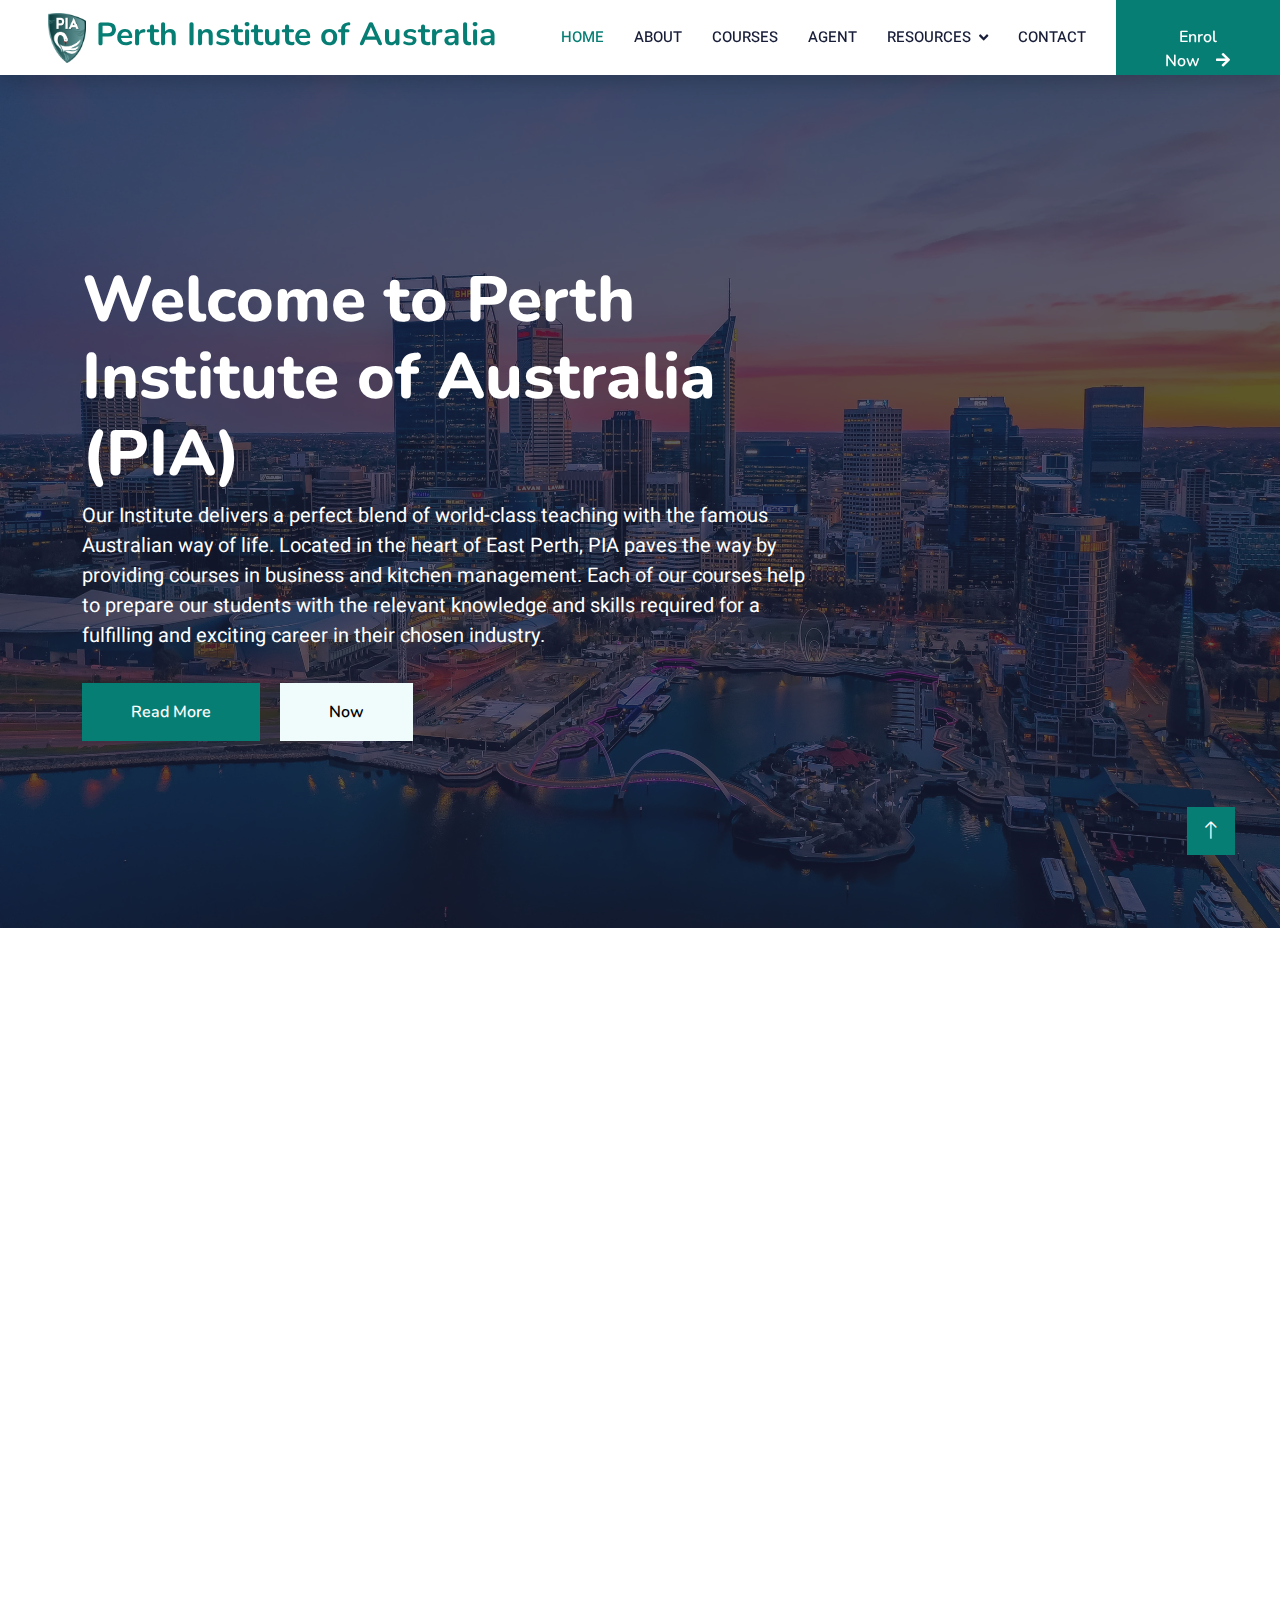
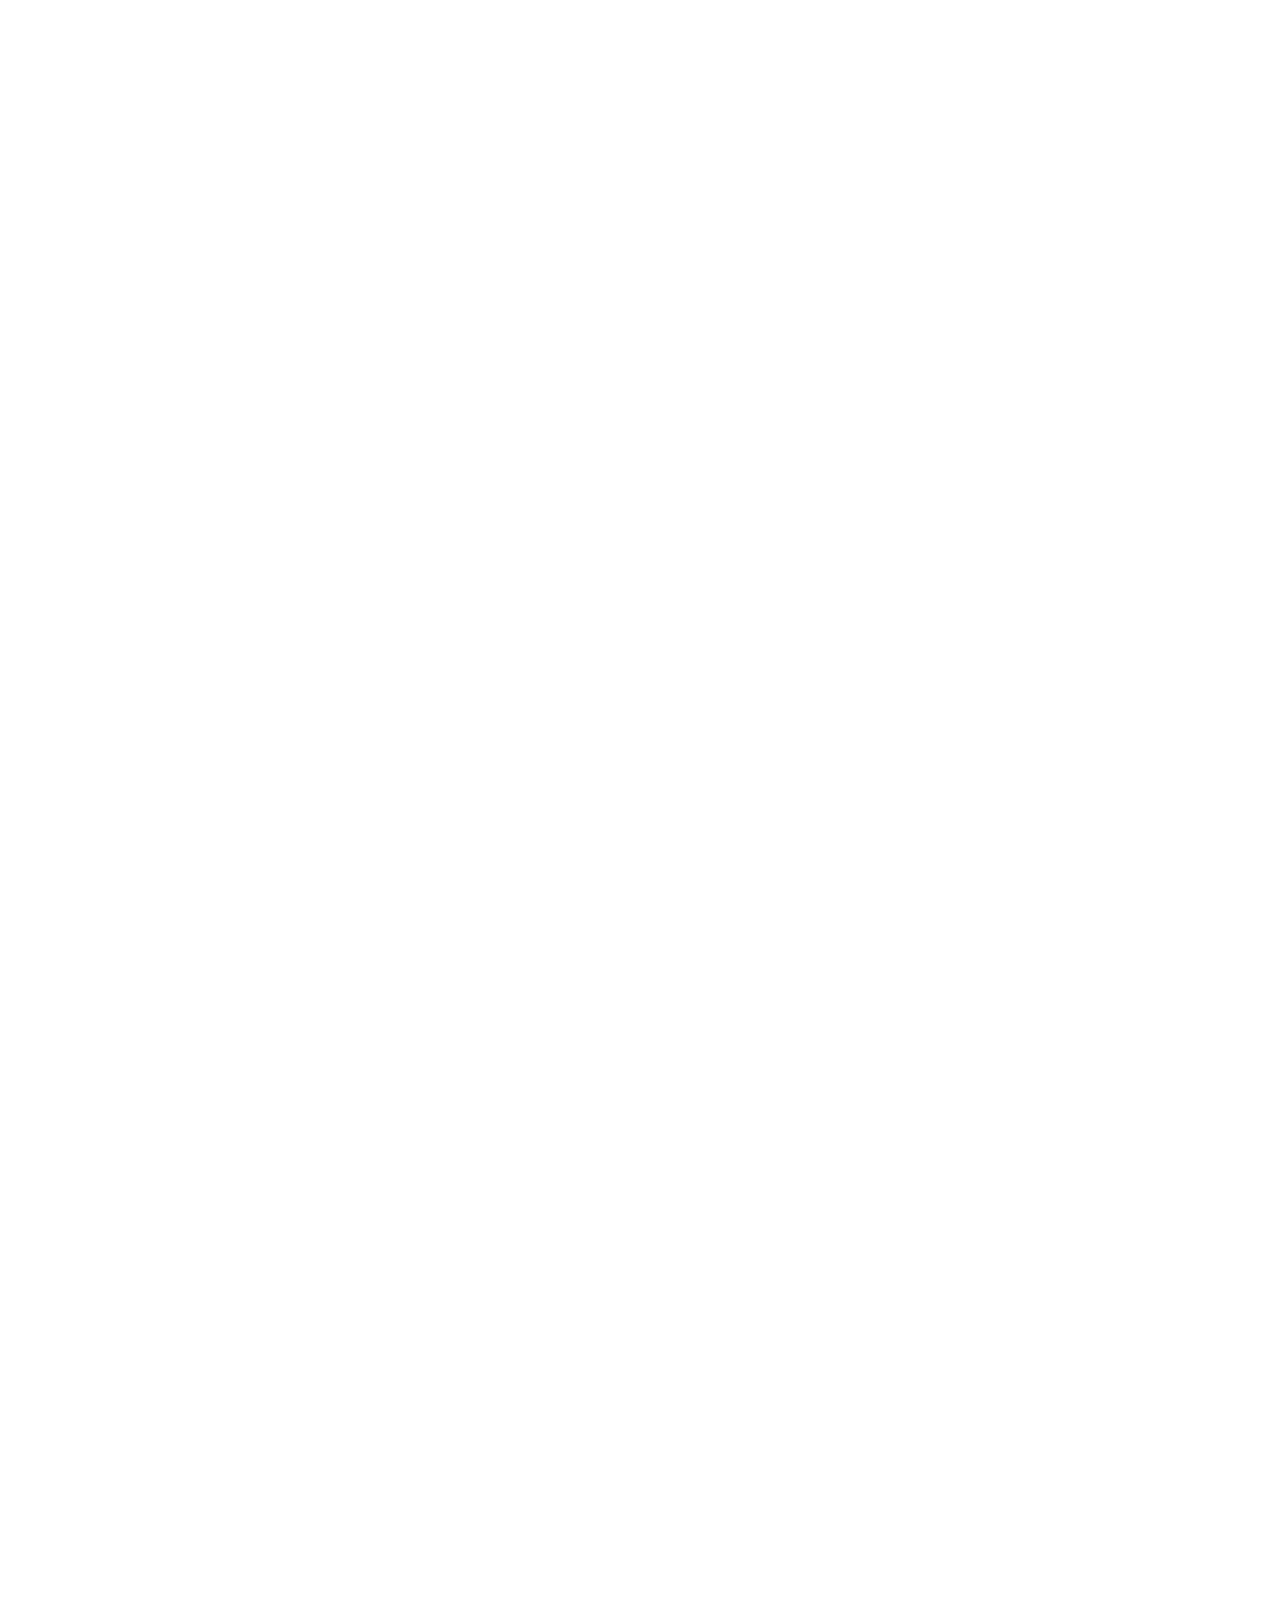
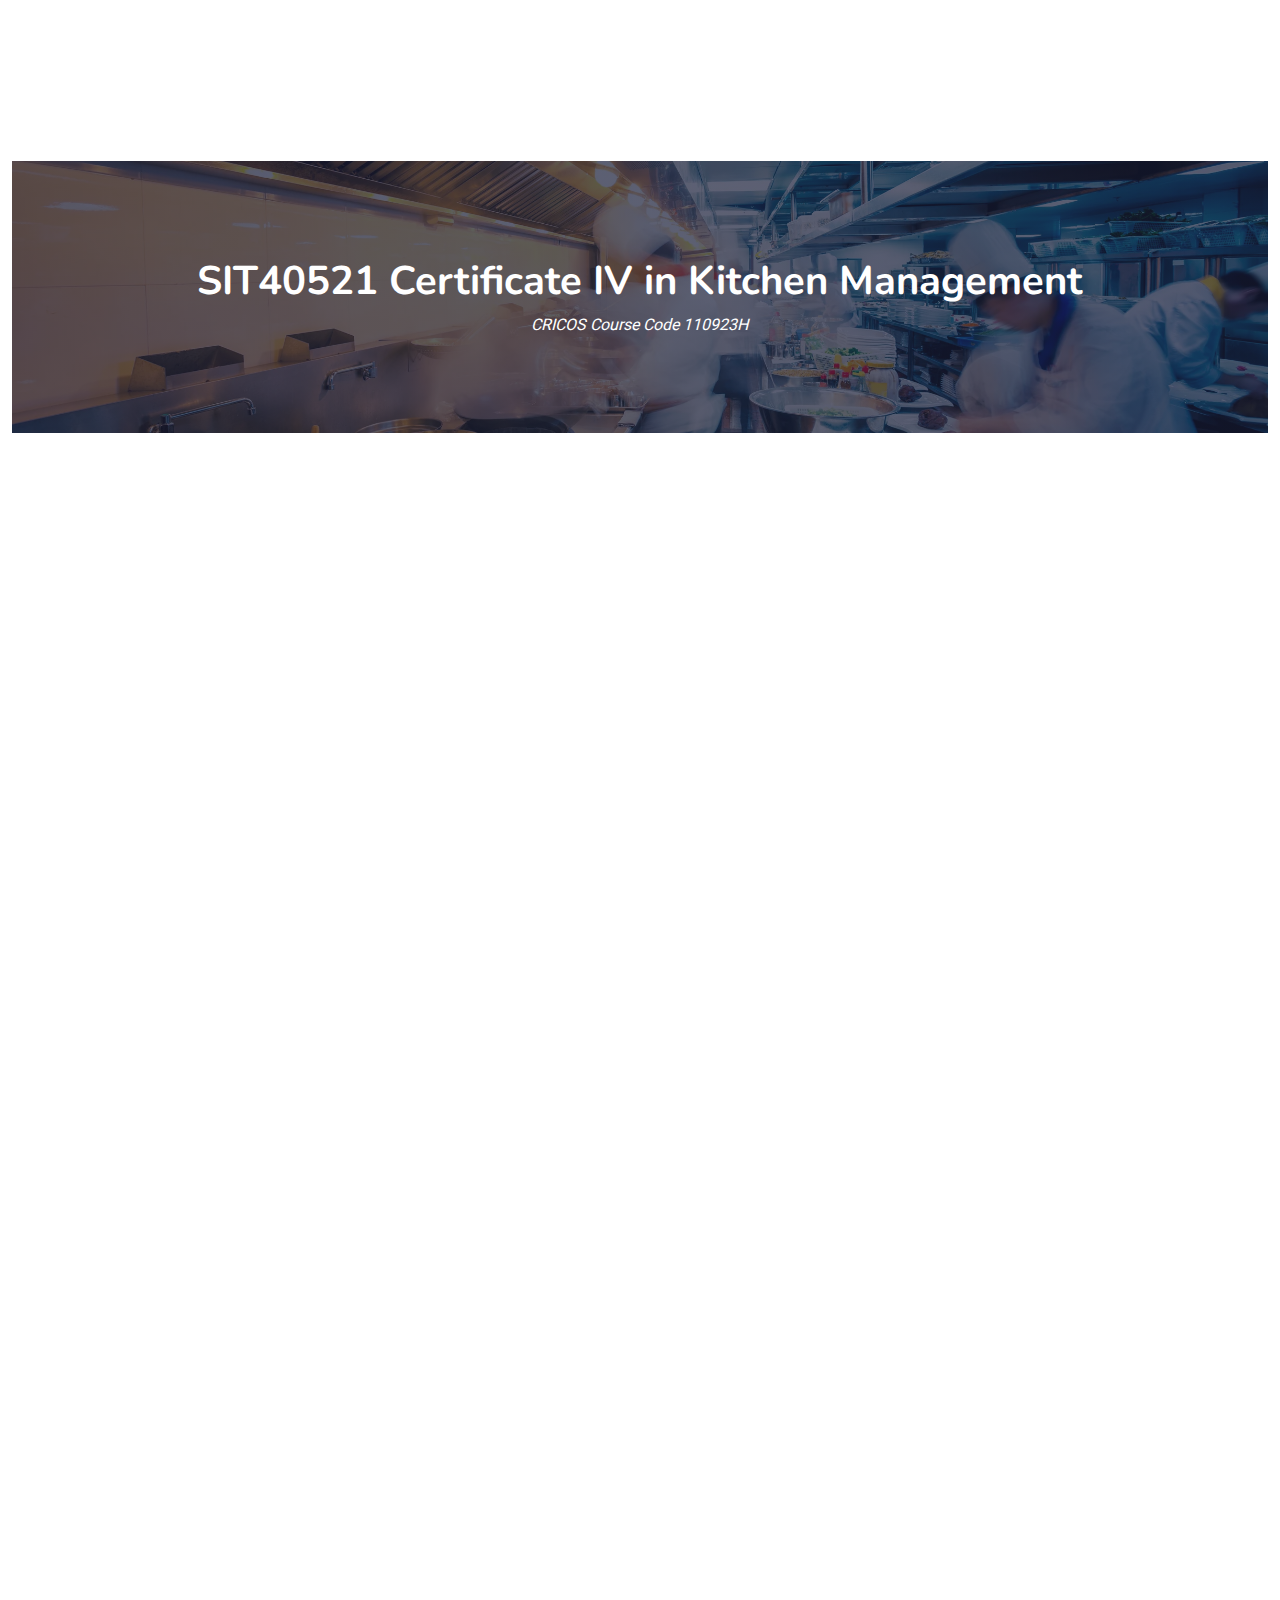
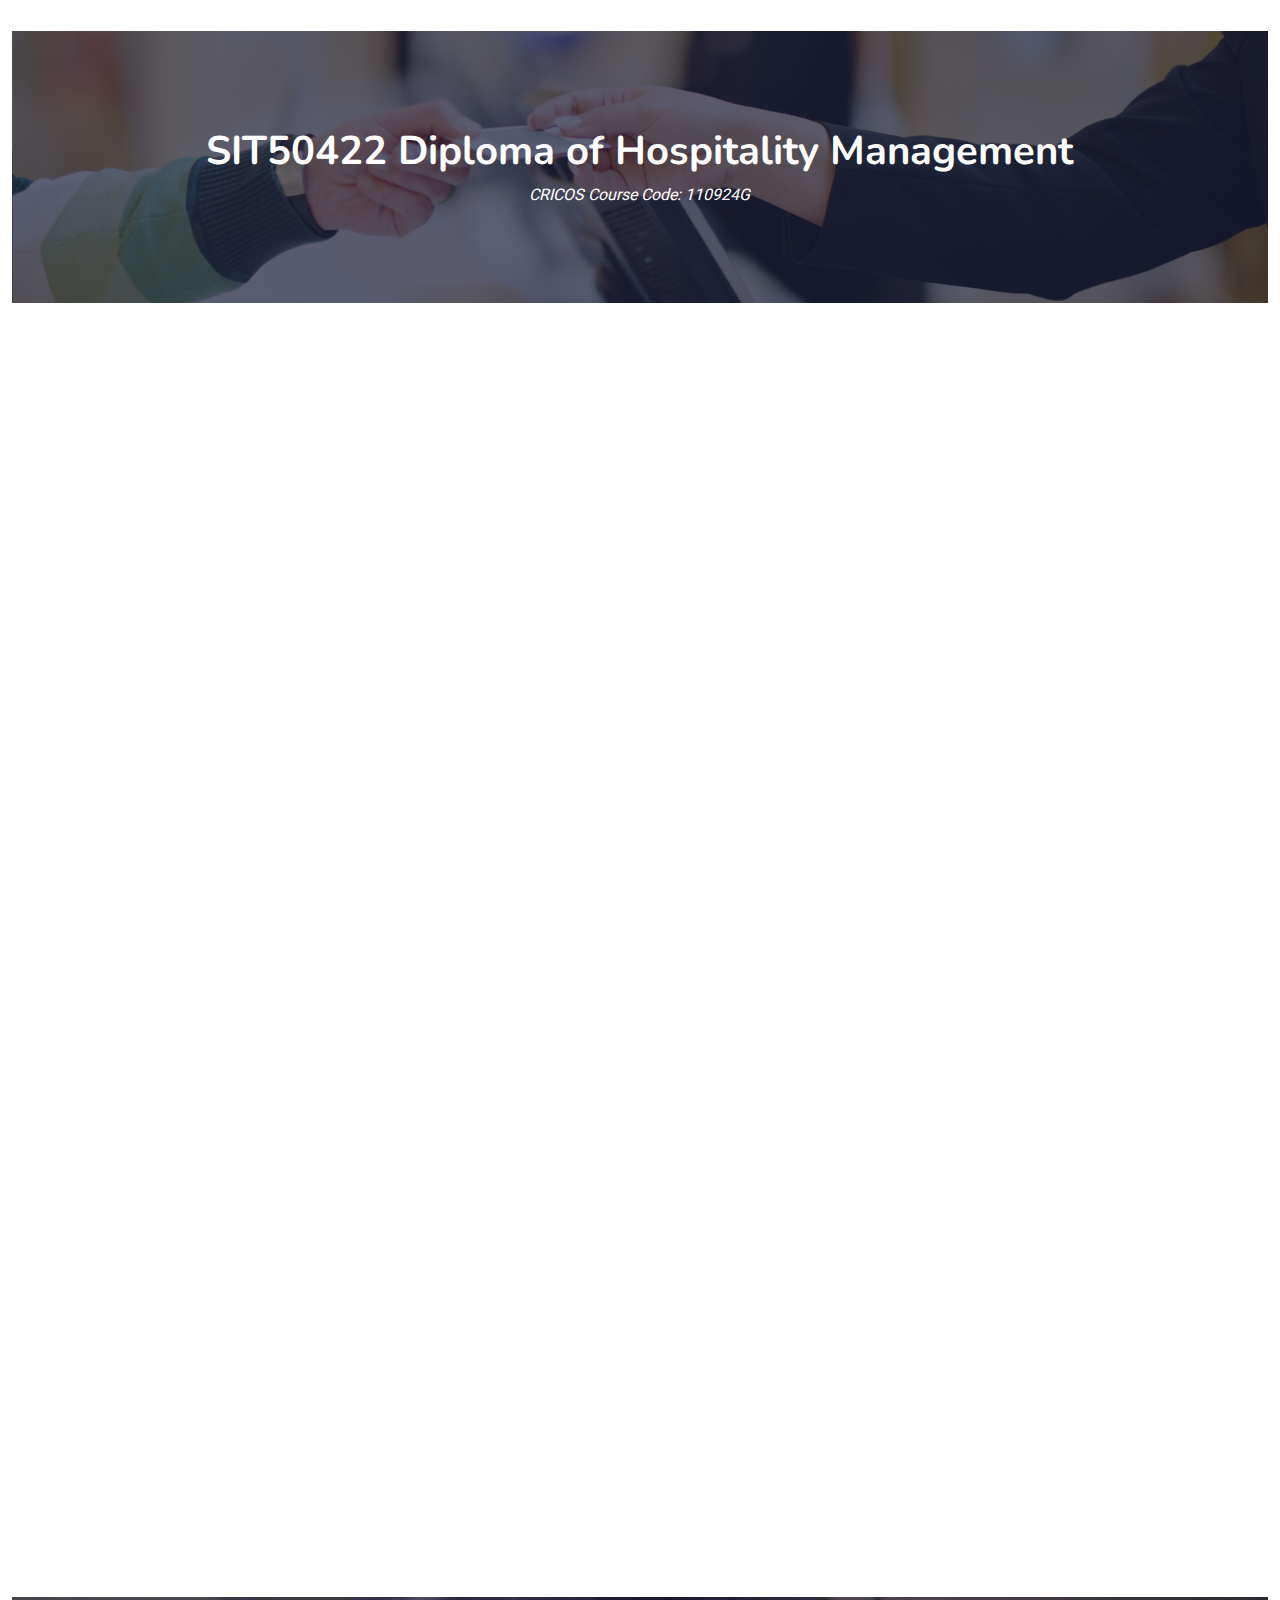
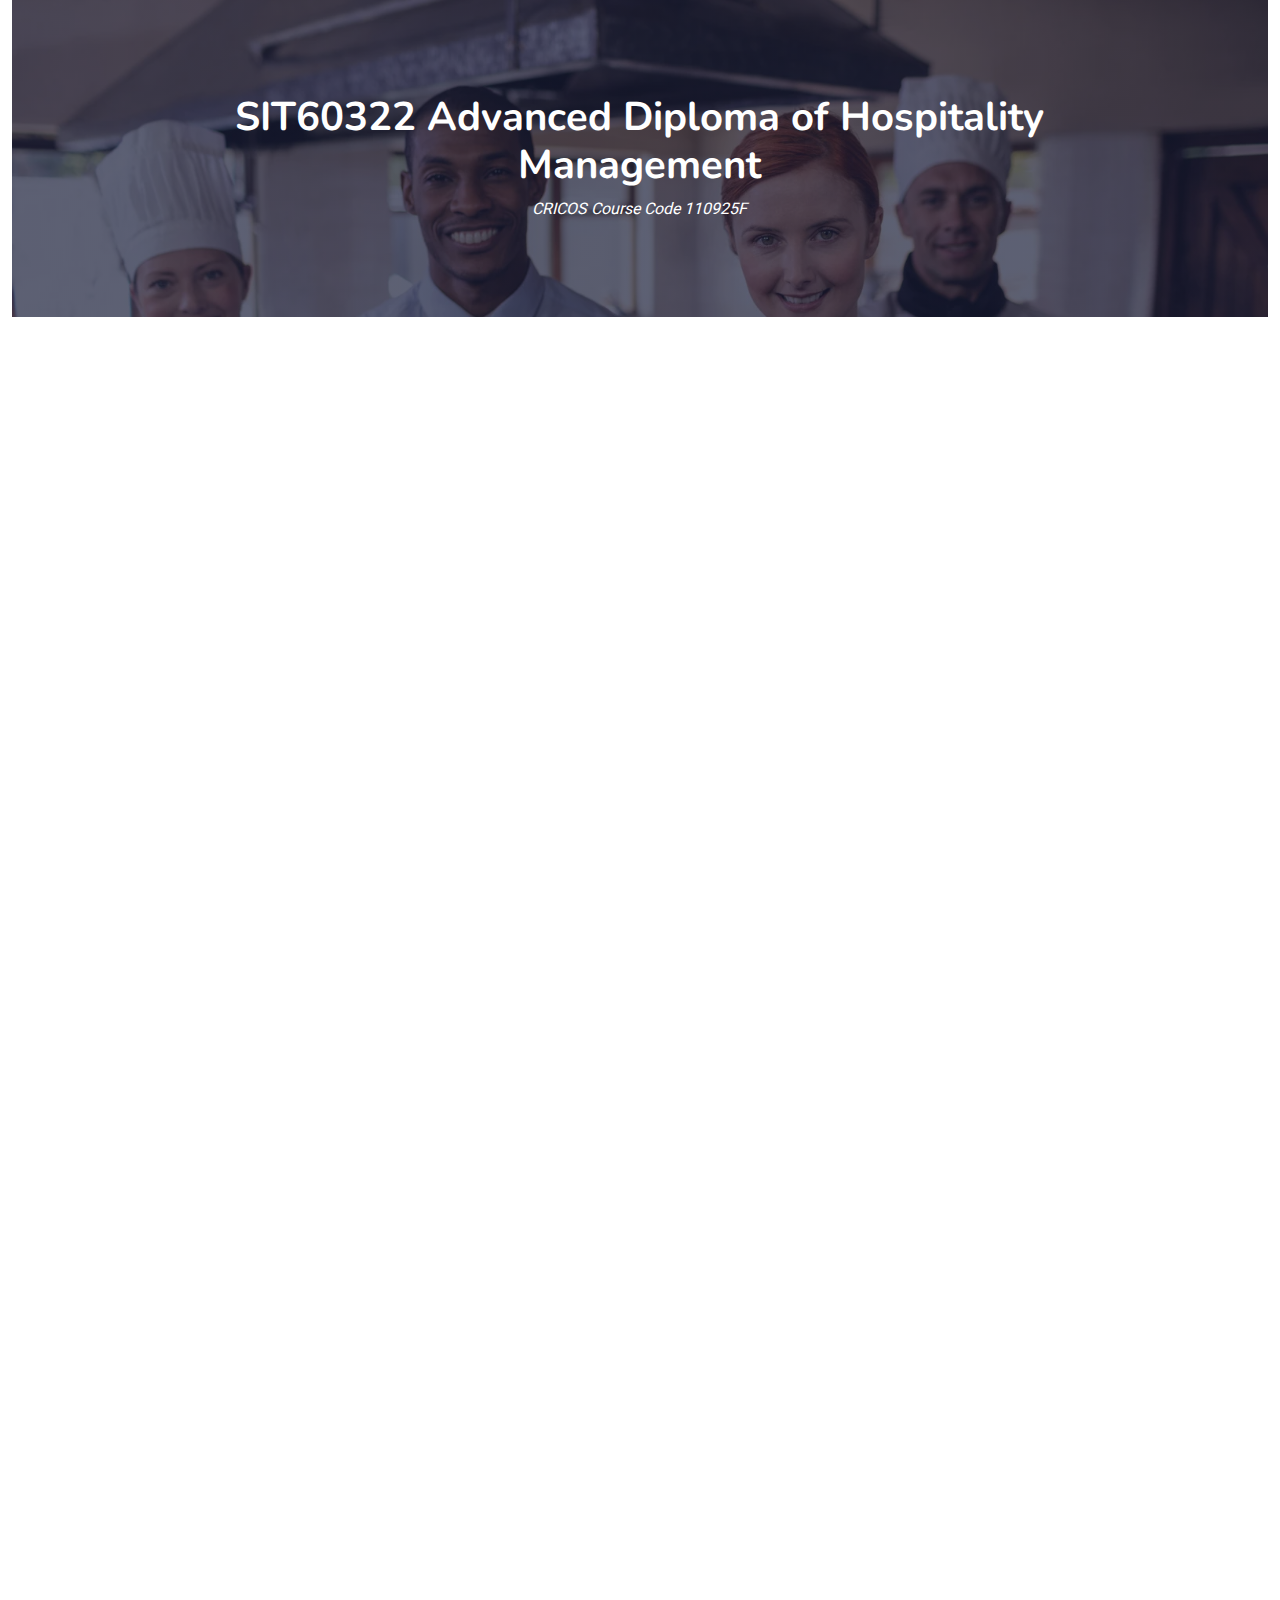
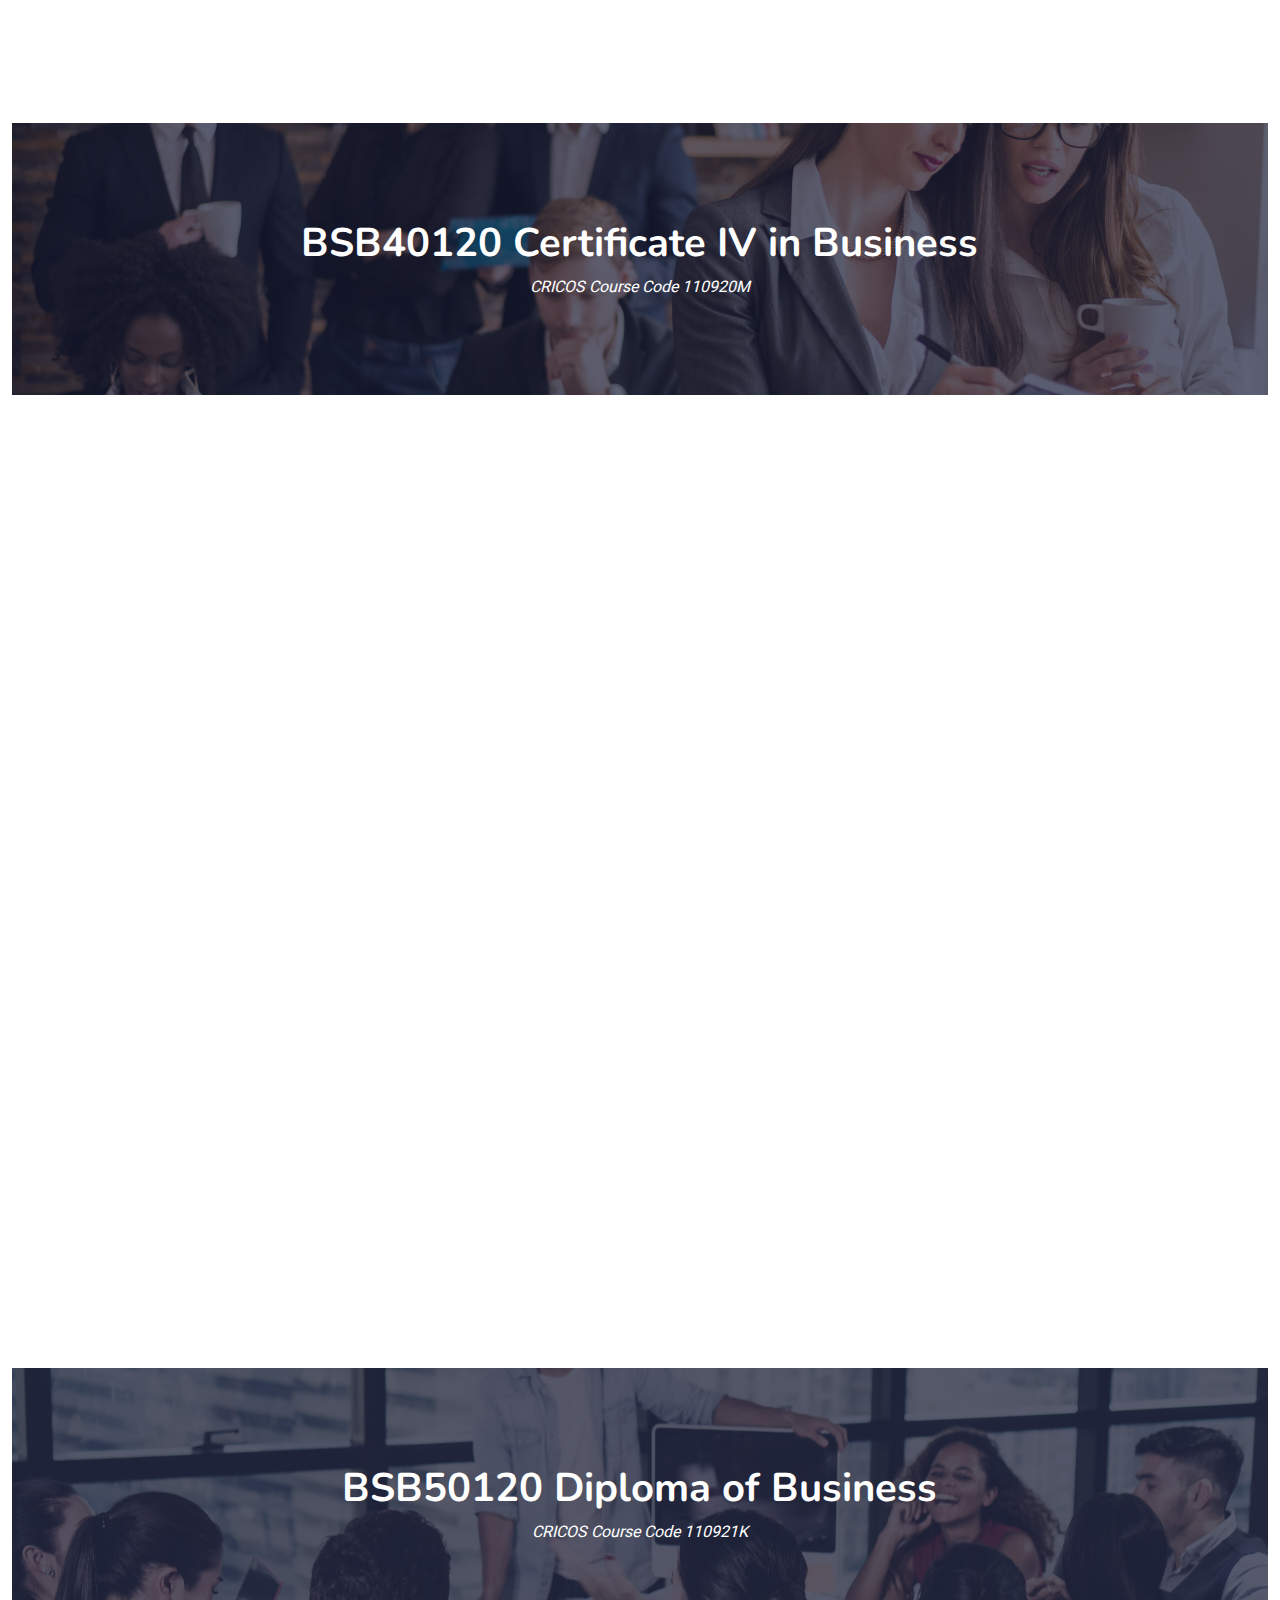
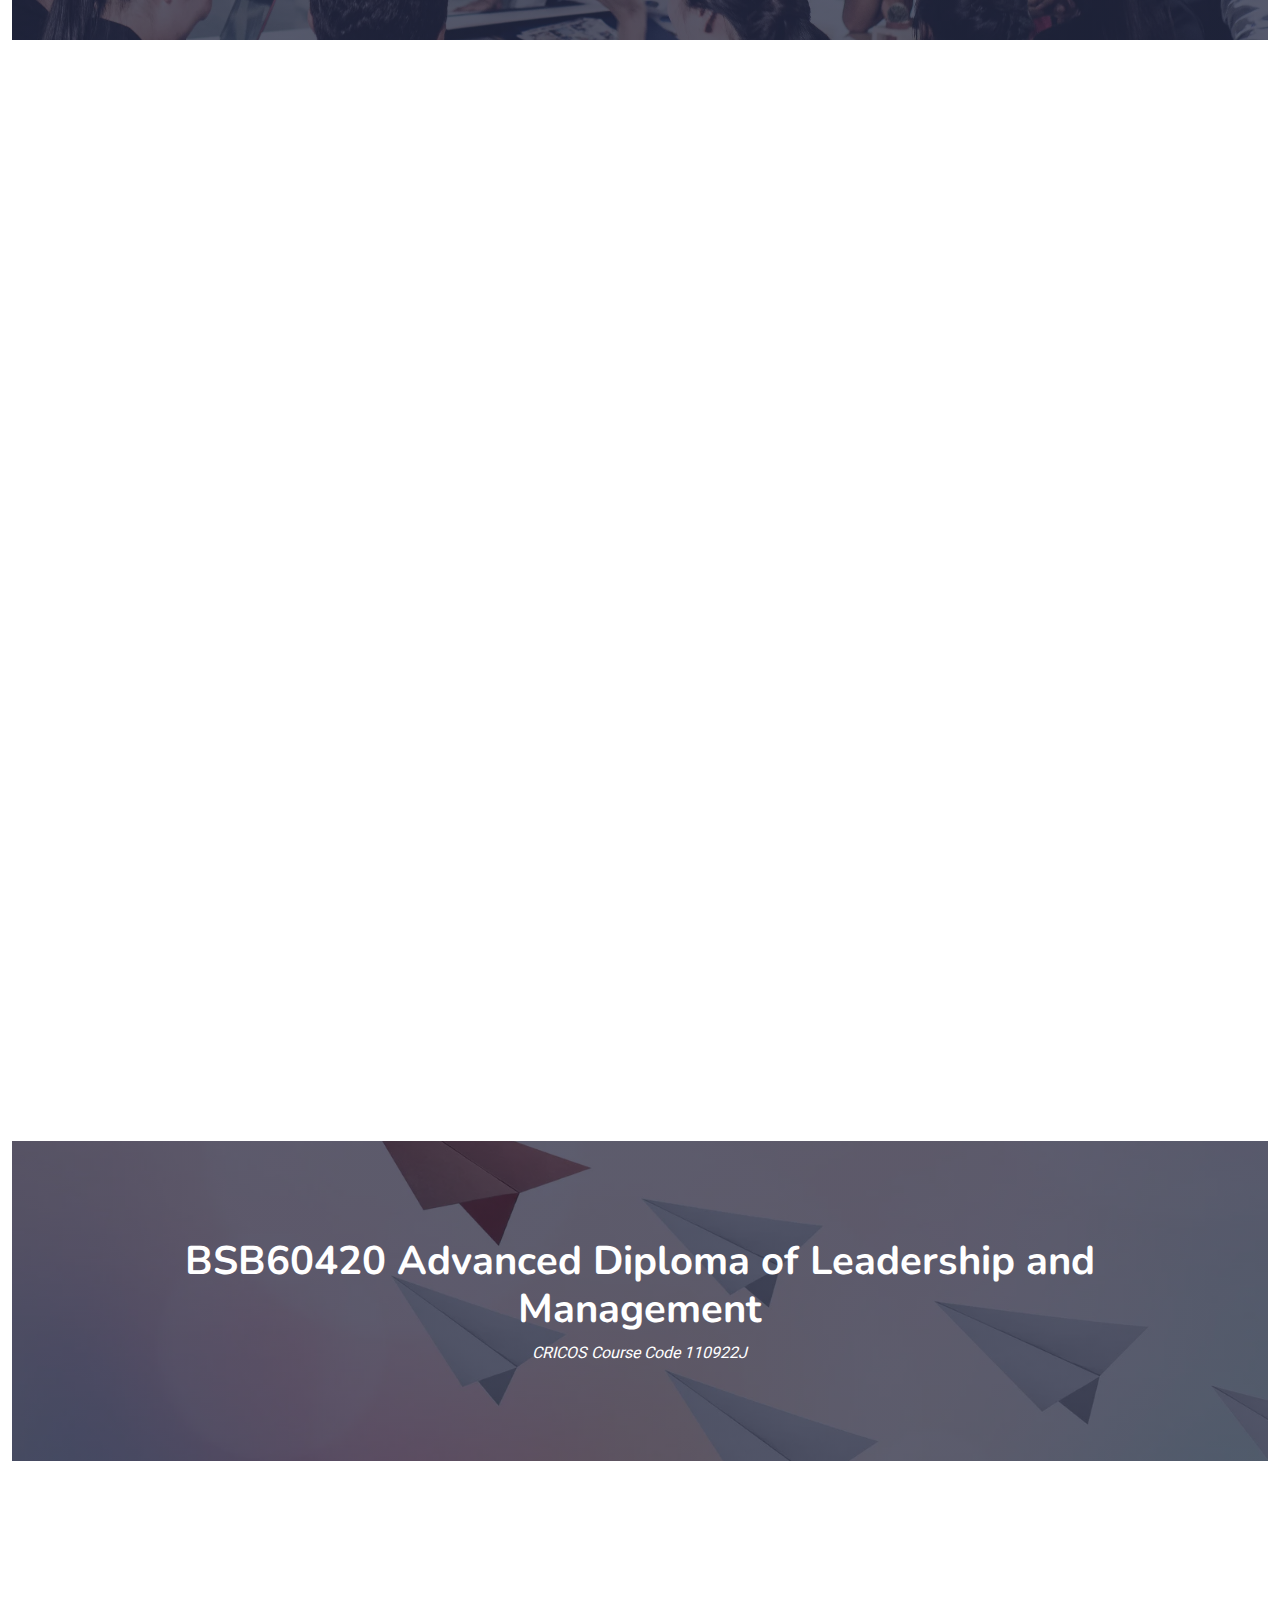
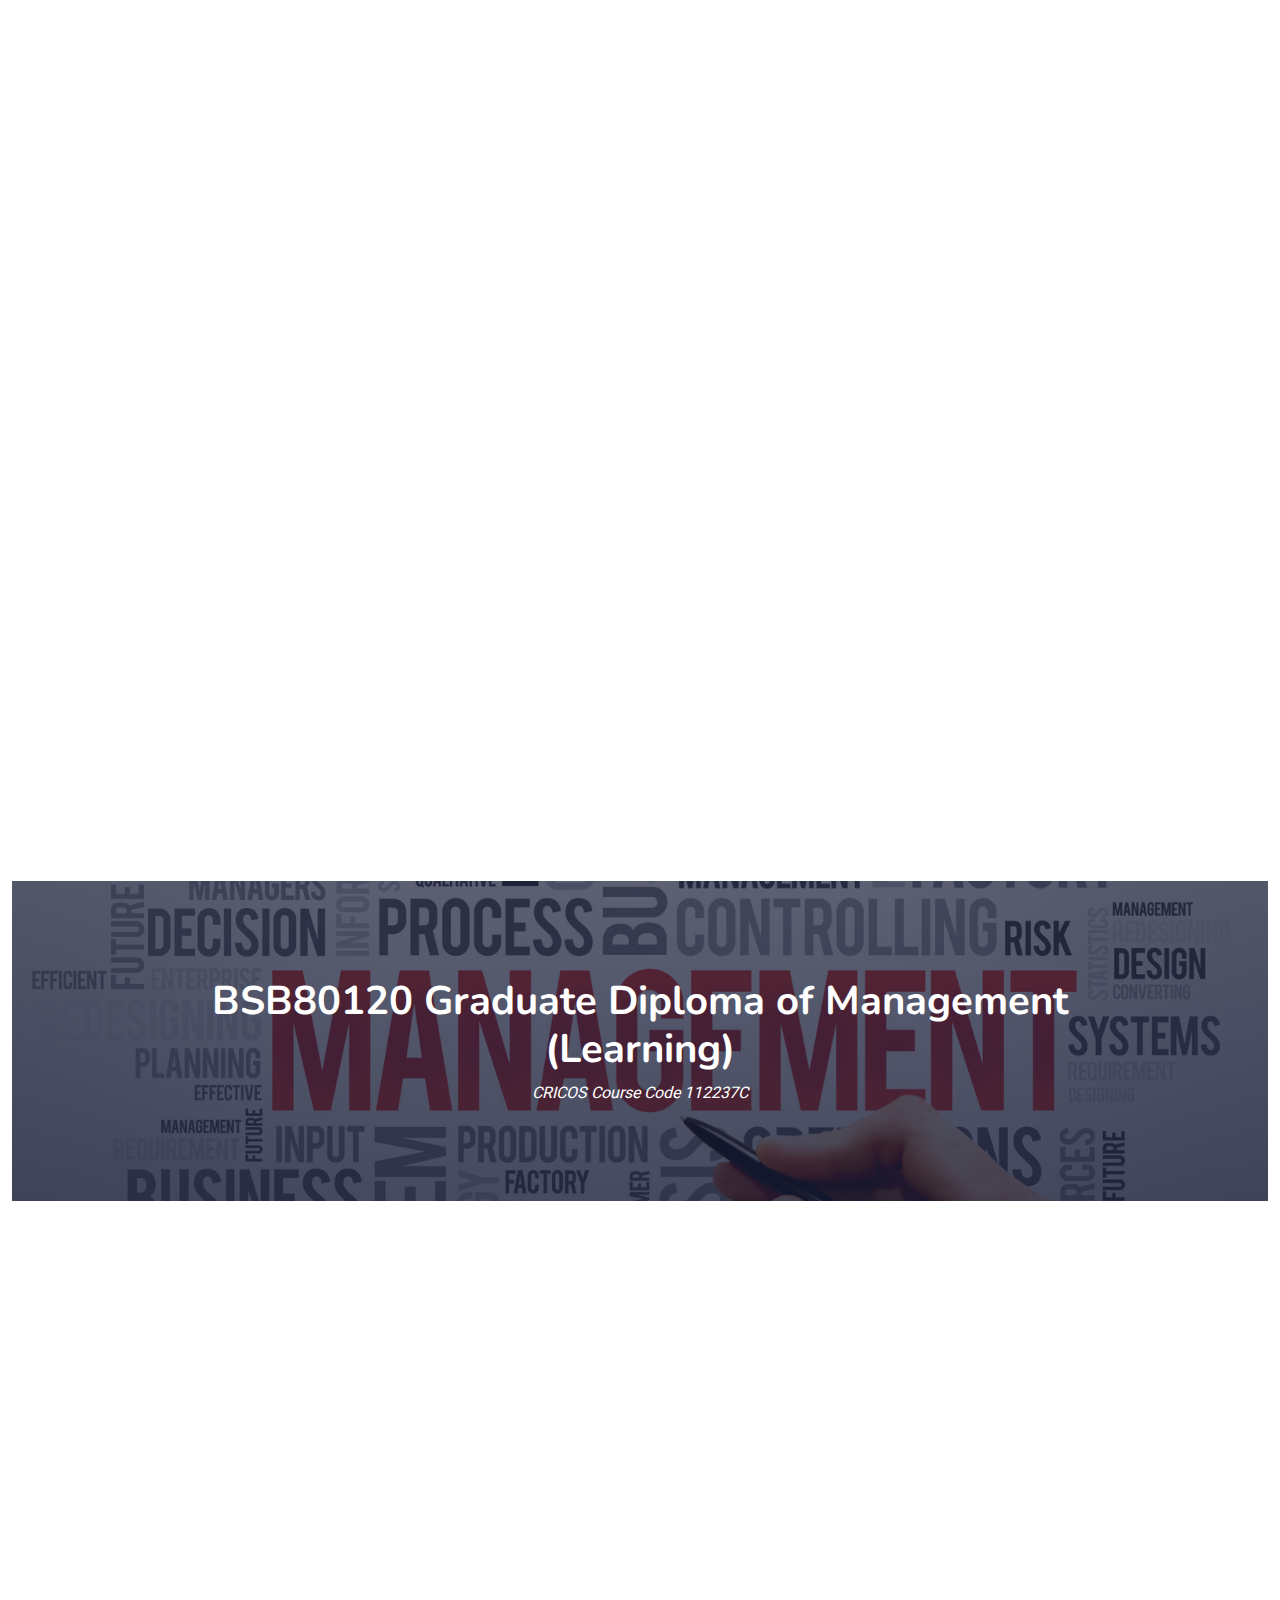
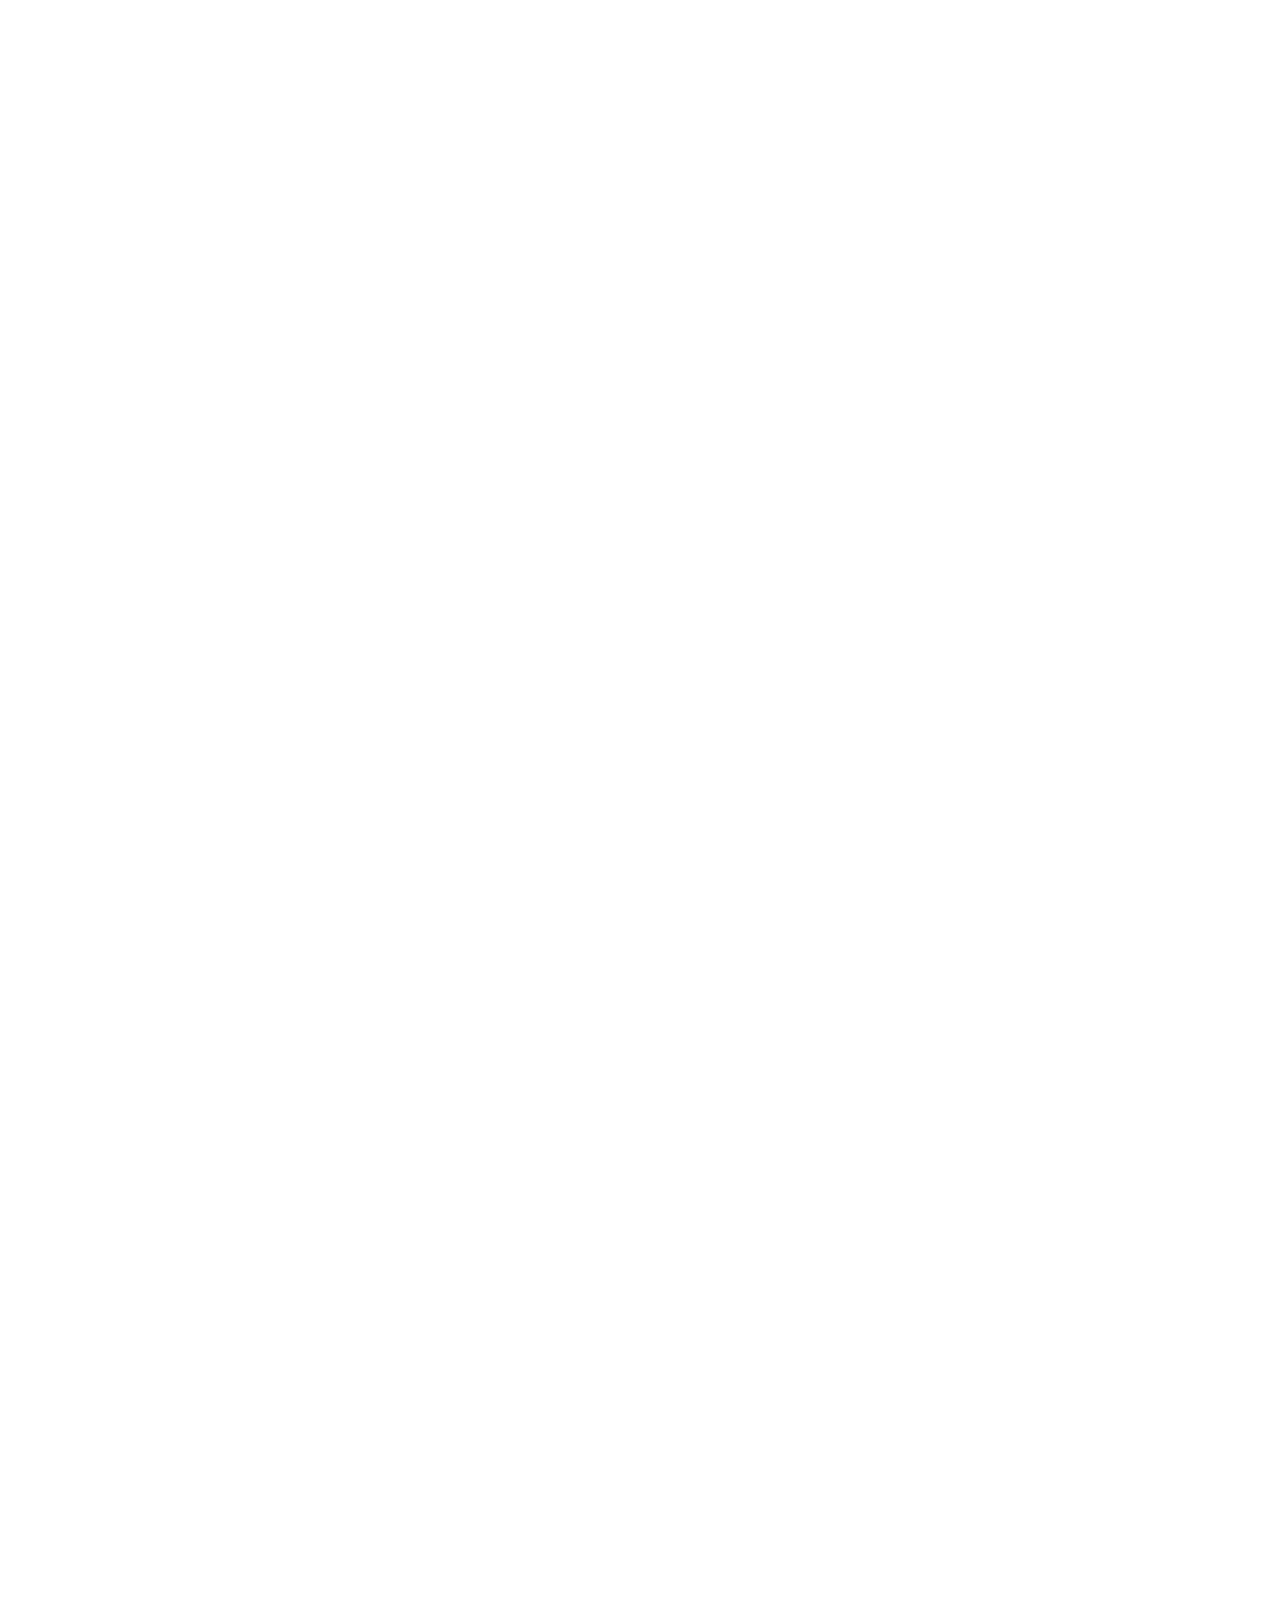
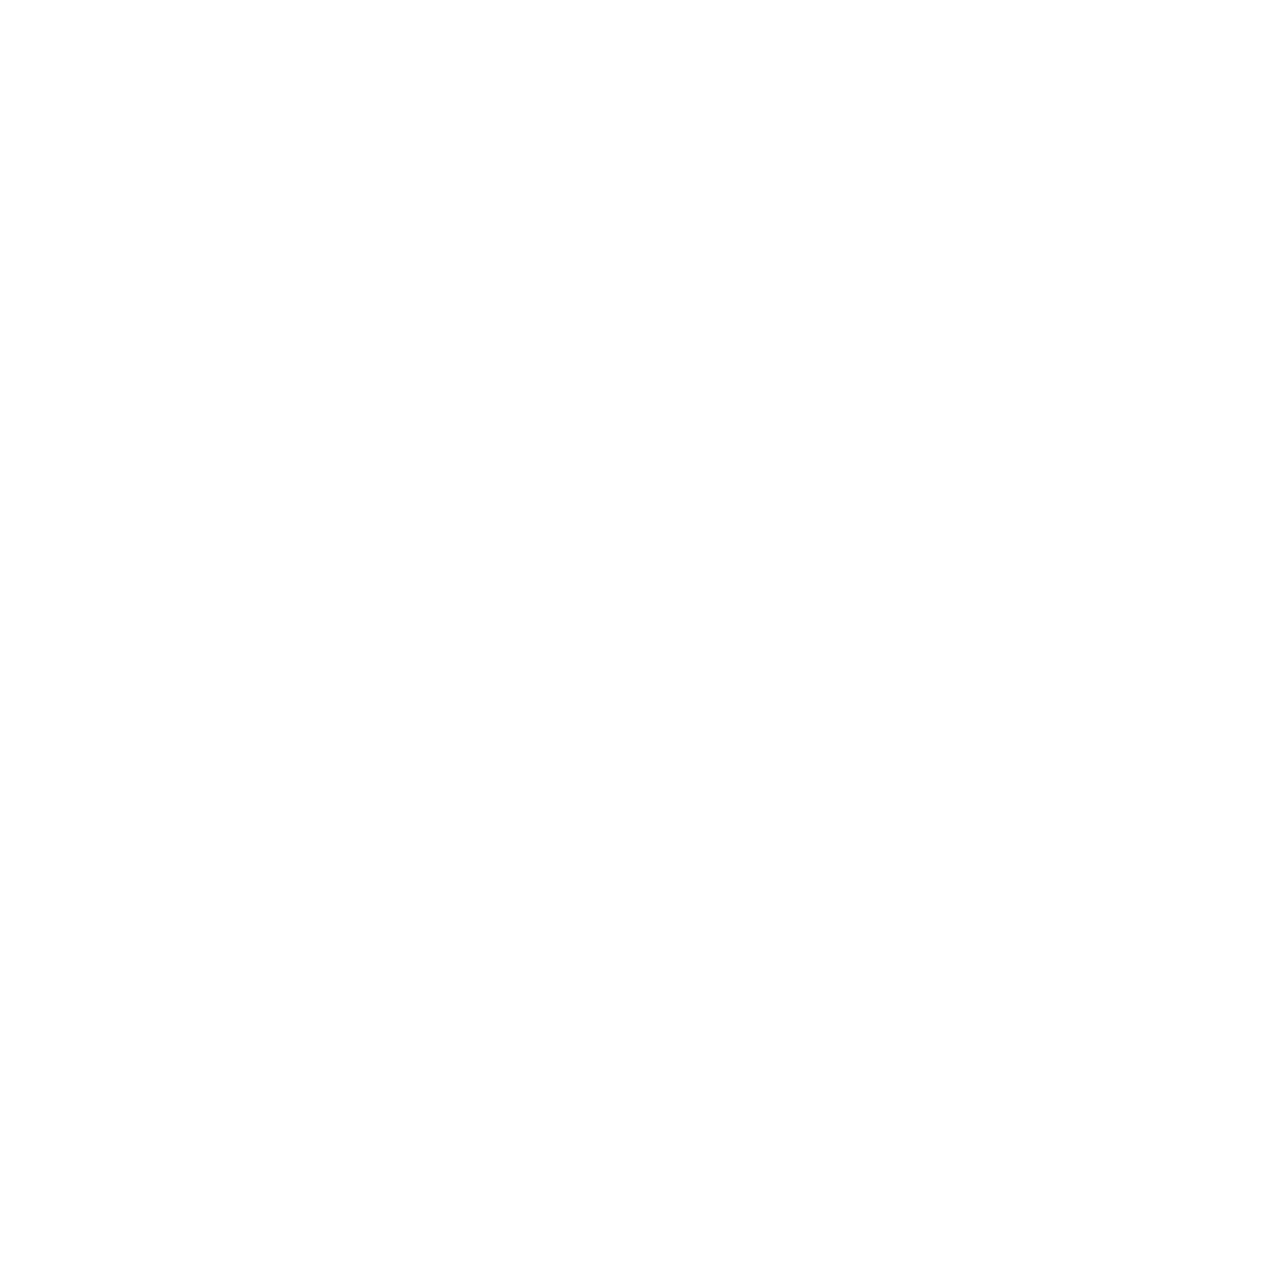
<file: index.html>
<!DOCTYPE html>
<html lang="en">

<head>
    <meta charset="utf-8">
    <title>Perth Institute of Australia</title>
    <meta content="width=device-width, initial-scale=1.0" name="viewport">
    <meta content="" name="keywords">
    <meta content="" name="description">

    <!-- Favicon -->
    <link href="img/favicon.ico" rel="icon">

    <!-- Google Web Fonts -->
    <link rel="preconnect" href="https://fonts.googleapis.com">
    <link rel="preconnect" href="https://fonts.gstatic.com" crossorigin>
    <link href="https://fonts.googleapis.com/css2?family=Heebo:wght@400;500;600&family=Nunito:wght@600;700;800&display=swap" rel="stylesheet">

    <!-- Icon Font Stylesheet -->
    <link href="https://cdnjs.cloudflare.com/ajax/libs/font-awesome/5.10.0/css/all.min.css" rel="stylesheet">
    <link href="https://cdn.jsdelivr.net/npm/bootstrap-icons@1.4.1/font/bootstrap-icons.css" rel="stylesheet">

    <!-- Libraries Stylesheet -->
    <link href="lib/animate/animate.min.css" rel="stylesheet">
    <link href="lib/owlcarousel/assets/owl.carousel.min.css" rel="stylesheet">

    <!-- Customized Bootstrap Stylesheet -->
    <link href="css/bootstrap.min.css" rel="stylesheet">

    <!-- Template Stylesheet -->
    <link href="css/style.css" rel="stylesheet">
</head>

<body>
    <!-- Spinner Start -->
    <div id="spinner" class="show bg-white position-fixed translate-middle w-100 vh-100 top-50 start-50 d-flex align-items-center justify-content-center">
        <div class="spinner-border text-primary" style="width: 3rem; height: 3rem;" role="status">
            <span class="sr-only">Loading...</span>
        </div>
    </div>
    <!-- Spinner End -->


    <!-- Navbar Start -->
    <nav class="navbar navbar-expand-lg bg-white navbar-light shadow sticky-top p-0">
        <a href="index.html" class="navbar-brand d-flex align-items-center px-4 px-lg-5">
            <h2 class="m-0 text-primary"><img src="img/logo.png" style="height: 50px; margin-right: 10px;" /></i><span class="d-none d-md-inline-block">Perth Institute of Australia</span></h2>
        </a>
        <button type="button" class="navbar-toggler me-4" data-bs-toggle="collapse" data-bs-target="#navbarCollapse">
            <span class="navbar-toggler-icon"></span>
        </button>
        <div class="collapse navbar-collapse" id="navbarCollapse">
            <div class="navbar-nav ms-auto p-4 p-lg-0">
                <a href="index.html" class="nav-item nav-link active">Home</a>
                <a href="#whyus" class="nav-item nav-link">About</a>
                <a href="#courses" class="nav-item nav-link">Courses</a>
                <!-- <a href="courses.html" class="nav-item nav-link">Students</a> -->
                <a href="#agent" class="nav-item nav-link">Agent</a>
                <div class="nav-item dropdown">
                    <a href="#" class="nav-link dropdown-toggle" data-bs-toggle="dropdown">Resources</a>
                    <div class="dropdown-menu fade-down m-0">
                        <a href="#student" class="dropdown-item">Students</a>
                        <a href="#policy" class="dropdown-item">Policy & Procedures</a>
                    </div>
                </div>
                <a href="#contact" class="nav-item nav-link">Contact</a>
                <!-- <a href="contact.html" class="nav-item nav-link">Agent</a> -->
            </div>
            <a href="https://pia-enrolment.ngntech.com.au" target="_blank" rel="noopener" class="btn btn-primary py-4 px-lg-5 d-none d-lg-block">Enrol Now<i class="fa fa-arrow-right ms-3"></i></a>
        </div>
    </nav>
    <!-- Navbar End -->


    <!-- Carousel Start -->
    <div class="container-fluid p-0 mb-5">
        <div class="owl-carousel header-carousel position-relative">
            <div class="owl-carousel-item position-relative">
                <img class="img-fluid" src="img/perth-city.webp" alt="">
                <div class="position-absolute top-0 start-0 w-100 h-100 d-flex align-items-center" style="background: rgba(24, 29, 56, .7);">
                    <div class="container">
                        <div class="row justify-content-start">
                            <div class="col-sm-10 col-lg-8">
                                <!-- <h5 class="text-primary text-uppercase mb-3 animated slideInDown">Best Online Courses</h5> -->
                                <h1 class="display-3 text-white animated slideInDown">Welcome to Perth Institute of Australia (PIA)</h1>
                                <p class="fs-5 text-white mb-4 pb-2">
                                    Our Institute delivers a perfect blend of world-class teaching with the famous Australian way of life. Located in the heart of East Perth, PIA paves the way by providing courses in business and kitchen management. Each of our courses help to prepare our students with the relevant knowledge and skills required for a fulfilling and exciting career in their chosen industry.
                                </p>
                                <a href="#whyus" class="btn btn-primary py-md-3 px-md-5 me-3 animated slideInLeft">Read More</a>
                                <a href="https://pia-enrolment.ngntech.com.au" target="_blank" rel="noopener" class="btn btn-light py-md-3 px-md-5 animated slideInRight"> Now</a>
                            </div>
                        </div>
                    </div>
                </div>
            </div>
            <!-- <div class="owl-carousel-item position-relative">
                <img class="img-fluid" src="img/perth-city2.webp" alt="">
                <div class="position-absolute top-0 start-0 w-100 h-100 d-flex align-items-center" style="background: rgba(24, 29, 56, .7);">
                    <div class="container">
                        <div class="row justify-content-start">
                            <div class="col-sm-10 col-lg-8">
                                <h5 class="text-primary text-uppercase mb-3 animated slideInDown">Best Online Courses</h5>
                                <h1 class="display-3 text-white animated slideInDown">Get Educated Online From Your Home</h1>
                                <p class="fs-5 text-white mb-4 pb-2">Vero elitr justo clita lorem. Ipsum dolor at sed stet sit diam no. Kasd rebum ipsum et diam justo clita et kasd rebum sea sanctus eirmod elitr.</p>
                                <a href="" class="btn btn-primary py-md-3 px-md-5 me-3 animated slideInLeft">Read More</a>
                                <a href="" class="btn btn-light py-md-3 px-md-5 animated slideInRight">Join Now</a>
                            </div>
                        </div>
                    </div>
                </div>
            </div> -->
        </div>
    </div>
    <!-- Carousel End -->


    <!-- Service Start -->
    <div class="container-xxl py-5" id="whyus">
        <div class="container">
            <div class="text-center wow fadeInUp" data-wow-delay="0.1s">
                <h1 class="mb-5">Why Us</h1>
            </div>
            <div class="row g-4">
                <div class="col-lg-4 col-sm-6 wow fadeInUp" data-wow-delay="0.1s">
                    <div class="service-item text-center pt-3">
                        <div class="p-4">
                            <i class="fa fa-3x fa-graduation-cap text-primary mb-4"></i>
                            <h5 class="mb-3">Recognised Qualifications</h5>
                            <p>The qualification we deliver is drawn from Australian National Training Packages and is recognised both Australia wide and internationally. We currently offer courses in several disciplines.
                            </p>
                        </div>
                    </div>
                </div>
                <div class="col-lg-4 col-sm-6 wow fadeInUp" data-wow-delay="0.3s">
                    <div class="service-item text-center pt-3">
                        <div class="p-4">
                            <i class="fa fa-3x fa-globe text-primary mb-4"></i>
                            <h5 class="mb-3">Campus Location</h5>
                            <p>We are situated in the heart of Perth CBD and surrounded by shops, cafes, restaurants and very close to the state library. PIA is easily accessible by public transport.</p>
                        </div>
                    </div>
                </div>
                <div class="col-lg-4 col-sm-6 wow fadeInUp" data-wow-delay="0.5s">
                    <div class="service-item text-center pt-3">
                        <div class="p-4">
                            <i class="fa fa-3x fa-home text-primary mb-4"></i>
                            <h5 class="mb-3">Qualified Trainers</h5>
                            <p>Our qualified staff have many years of experience and recognised qualifications in their relevant areas of study. They provide students with a friendly and supportive learning environment.</p>
                        </div>
                    </div>
                </div>
                <!-- <div class="col-lg-3 col-sm-6 wow fadeInUp" data-wow-delay="0.7s">
                    <div class="service-item text-center pt-3">
                        <div class="p-4">
                            <i class="fa fa-3x fa-book-open text-primary mb-4"></i>
                            <h5 class="mb-3">Book Library</h5>
                            <p>Diam elitr kasd sed at elitr sed ipsum justo dolor sed clita amet diam</p>
                        </div>
                    </div>
                </div> -->
            </div>
        </div>
    </div>
    <!-- Service End -->


    <!-- About Start -->
    <div class="container-xxl py-5">
        <div class="container">
            <div class="row g-5">
                <div class="col-lg-6 wow fadeInUp" data-wow-delay="0.1s" style="min-height: 400px;">
                    <div class="position-relative h-100">
                        <img class="img-fluid position-absolute w-100 h-100" src="img/about.jpg" alt="" style="object-fit: cover;">
                    </div>
                </div>
                <div class="col-lg-6 wow fadeInUp" data-wow-delay="0.3s">
                    <h6 class="section-title bg-white text-start text-primary pe-3">About Us</h6>
                    <!-- <h1 class="mb-4">Welcome to eLEARNING</h1> -->
                    <p class="mb-4">
                        Perth Institute of Australia (PIA) is a registered CRICOS Provider (Commonwealth Register of International Courses for Overseas Students Number Code 04049F) and welcomes International students to study in Perth on student visas.
                    </p>
                    <p class="mb-4">
                        As Western Australia’s private Registered Training Organisation (RTO Code 45898), Perth Institute of Australia (PIA) offers specialist training programs in Kitchen Management (also known as supervisory commercial cookery), Business, Leadership and Management.
                    </p>
                    <!-- <p>Our courses include:
                    </p>
                    
                    <div class="row gy-2 gx-4 mb-4">
                        <div class="col-sm-6">
                            <p class="mb-0"><i class="fa fa-arrow-right text-primary me-2"></i>SIT40521 Cert IV in Kitchen Management</p>
                        </div>
                        <div class="col-sm-6">
                            <p class="mb-0"><i class="fa fa-arrow-right text-primary me-2"></i>SIT60322 Diploma of Hospitality Management</p>
                        </div>
                        <div class="col-sm-6">
                            <p class="mb-0"><i class="fa fa-arrow-right text-primary me-2"></i>BSB40120 Cert IV in Business</p>
                        </div>
                        <div class="col-sm-6">
                            <p class="mb-0"><i class="fa fa-arrow-right text-primary me-2"></i>BSB50120 Diploma of Business</p>
                        </div>
                        <div class="col-sm-6">
                            <p class="mb-0"><i class="fa fa-arrow-right text-primary me-2"></i>BSB60120 Advanced Diploma of Leadership and Management</p>
                        </div>
                    </div> -->
                </div>
            </div>
        </div>
    </div>
    <!-- About End -->


     <!-- Categories Start -->
     <!-- <div class="container-xxl py-5 category">
        <div class="container">
            <div class="text-center wow fadeInUp" data-wow-delay="0.1s">
                <h1 class="mb-5">Courses</h1>
            </div>
            <div class="row g-3">
                <div class="col-lg-7 col-md-6">
                    <div class="row g-3">
                        <div class="col-lg-12 col-md-12 wow zoomIn" data-wow-delay="0.1s">
                            <a class="position-relative d-block overflow-hidden" href="#SIT40521">
                                <img class="img-fluid" src="img/kitchen-mngt.webp" alt="">
                                <div class="bg-white text-center position-absolute bottom-0 end-0 py-2 px-3" style="margin: 1px;">
                                    <h5 class="m-0">SIT40521 – Certificate IV Kitchen Management</h5>
                                    <small class="text-primary">CRICOS Course Code: 110923H</small>
                                </div>
                            </a>
                        </div>
                        <div class="col-lg-6 col-md-12 wow zoomIn" data-wow-delay="0.3s">
                            <a class="position-relative d-block overflow-hidden" href="">
                                <img class="img-fluid" src="img/advanced-mngt2.webp" alt="">
                                <div class="bg-white text-center position-absolute bottom-0 end-0 py-2 px-3" style="margin: 1px;">
                                    <h5 class="m-0">SIT60322 Advanced Diploma of Hospitality Management</h5>
                                    <small class="text-primary">CRICOS Course Code: 110925F</small>
                                </div>
                            </a>
                        </div>
                        <div class="col-lg-6 col-md-12 wow zoomIn" data-wow-delay="0.5s">
                            <a class="position-relative d-block overflow-hidden" href="">
                                <img class="img-fluid" src="img/business.webp" alt="">
                                <div class="bg-white text-center position-absolute bottom-0 end-0 py-2 px-3" style="margin: 1px;">
                                    <h5 class="m-0">BSB40120 Certificate IV in Business</h5>
                                    <small class="text-primary">CRICOS Course Code: 110920M</small>
                                </div>
                            </a>
                        </div>
                    </div>
                </div>
                <div class="col-lg-5 col-md-6 wow zoomIn" data-wow-delay="0.7s" style="min-height: 350px;">
                    <a class="position-relative d-block h-100 overflow-hidden" href="#SIT50422">
                        <img class="img-fluid position-absolute w-100 h-100" src="img/hospitality-mngt.jpg" alt="" style="object-fit: cover;">
                        <div class="bg-white text-center position-absolute bottom-0 end-0 py-2 px-3" style="margin:  1px;">
                            <h5 class="m-0">SIT50422 - Diploma of Hospitality Management</h5>
                            <small class="text-primary">CRICOS Course Code: 110924G</small>
                        </div>
                    </a>
                </div>
            </div>
        </div>
    </div> -->

    <div class="container-xxl py-5" id="courses">
        <div class="container">
            <div class="text-center wow fadeInUp" data-wow-delay="0.1s">
                <!-- <h6 class="section-title bg-white text-center text-primary px-3">Courses</h6> -->
                <h1 class="mb-5">Courses</h1>
            </div>
            <div class="row g-4 justify-content-center">
                <div class="col-lg-4 col-md-6 wow fadeInUp" data-wow-delay="0.1s">
                    <div class="course-item bg-light">
                        <div class="position-relative overflow-hidden">
                            <img class="img-fluid" src="img/kitchen-mngt.webp" alt="">
                            <div class="w-100 d-flex justify-content-center position-absolute bottom-0 start-0 mb-4">
                                <a href="#SIT40521" class="flex-shrink-0 btn btn-sm btn-primary px-3 border-end" style="border-radius: 30px 0 0 30px;">Read More</a>
                                <a href="#" class="flex-shrink-0 btn btn-sm btn-primary px-3" style="border-radius: 0 30px 30px 0;">Join Now</a>
                            </div>
                        </div>
                        <div class="text-center p-4 pb-0">
                            <h5 class="mb-4">SIT40521 Certificate IV in Kitchen Management</h5>
                            <small class="text-primary">CRICOS Course Code 110923H</small>
                        </div>
                    </div>
                </div>

                <div class="col-lg-4 col-md-6 wow fadeInUp" data-wow-delay="0.5s">
                    <div class="course-item bg-light">
                        <div class="position-relative overflow-hidden">
                            <img class="img-fluid" src="img/hospitality-mngt.jpg" alt="">
                            <div class="w-100 d-flex justify-content-center position-absolute bottom-0 start-0 mb-4">
                                <a href="#SIT50422" class="flex-shrink-0 btn btn-sm btn-primary px-3 border-end" style="border-radius: 30px 0 0 30px;">Read More</a>
                                <a href="#" class="flex-shrink-0 btn btn-sm btn-primary px-3" style="border-radius: 0 30px 30px 0;">Join Now</a>
                            </div>
                        </div>
                        <div class="text-center p-4 pb-0">
                            <h5 class="mb-4">SIT50422 Diploma of Hospitality Management</h5>
                            <small class="text-primary">CRICOS Course Code 110924G</small>
                        </div>
                    </div>
                </div>

                <div class="col-lg-4 col-md-6 wow fadeInUp" data-wow-delay="0.3s">
                    <div class="course-item bg-light">
                        <div class="position-relative overflow-hidden">
                            <img class="img-fluid" src="img/advanced-mngt2.webp" alt="">
                            <div class="w-100 d-flex justify-content-center position-absolute bottom-0 start-0 mb-4">
                                <a href="#SIT60322" class="flex-shrink-0 btn btn-sm btn-primary px-3 border-end" style="border-radius: 30px 0 0 30px;">Read More</a>
                                <a href="#" class="flex-shrink-0 btn btn-sm btn-primary px-3" style="border-radius: 0 30px 30px 0;">Join Now</a>
                            </div>
                        </div>
                        <div class="text-center p-4 pb-0">
                            <h5 class="mb-4">SIT60322 Advanced Diploma of Hospitality Management</h5>
                            <small class="text-primary">CRICOS Course Code 110925F</small>
                        </div>
                    </div>
                </div>
                <div class="col-lg-4 col-md-6 wow fadeInUp" data-wow-delay="0.5s">
                    <div class="course-item bg-light">
                        <div class="position-relative overflow-hidden">
                            <img class="img-fluid" src="img/business.webp" alt="">
                            <div class="w-100 d-flex justify-content-center position-absolute bottom-0 start-0 mb-4">
                                <a href="#BSB40120" class="flex-shrink-0 btn btn-sm btn-primary px-3 border-end" style="border-radius: 30px 0 0 30px;">Read More</a>
                                <a href="#" class="flex-shrink-0 btn btn-sm btn-primary px-3" style="border-radius: 0 30px 30px 0;">Join Now</a>
                            </div>
                        </div>
                        <div class="text-center p-4 pb-0">
                            <h5 class="mb-5">BSB40120 Certificate IV in Business</h5>
                            <small class="text-primary">CRICOS Course Code 110920M</small>
                        </div>
                    </div>
                </div>


                <div class="col-lg-4 col-md-6 wow fadeInUp" data-wow-delay="0.5s">
                    <div class="course-item bg-light">
                        <div class="position-relative overflow-hidden">
                            <img class="img-fluid" src="img/diploma-business.webp" alt="">
                            <div class="w-100 d-flex justify-content-center position-absolute bottom-0 start-0 mb-4">
                                <a href="#BSB50120" class="flex-shrink-0 btn btn-sm btn-primary px-3 border-end" style="border-radius: 30px 0 0 30px;">Read More</a>
                                <a href="#" class="flex-shrink-0 btn btn-sm btn-primary px-3" style="border-radius: 0 30px 30px 0;">Join Now</a>
                            </div>
                        </div>
                        <div class="text-center p-4 pb-0">
                            <h5 class="mb-5">BSB50120 Diploma of Business</h5>
                            <small class="text-primary">CRICOS Course Code 110921K</small>
                        </div>
                    </div>
                </div>

                <div class="col-lg-4 col-md-6 wow fadeInUp" data-wow-delay="0.5s">
                    <div class="course-item bg-light">
                        <div class="position-relative overflow-hidden">
                            <img class="img-fluid" src="img/leadership.webp" alt="">
                            <div class="w-100 d-flex justify-content-center position-absolute bottom-0 start-0 mb-4">
                                <a href="#BSB60420" class="flex-shrink-0 btn btn-sm btn-primary px-3 border-end" style="border-radius: 30px 0 0 30px;">Read More</a>
                                <a href="#" class="flex-shrink-0 btn btn-sm btn-primary px-3" style="border-radius: 0 30px 30px 0;">Join Now</a>
                            </div>
                        </div>
                        <div class="text-center p-4 pb-0">
                            <h5 class="mb-4">BSB60420 Advanced Diploma of Leadership and Management</h5>
                            <small class="text-primary">CRICOS Course Code 110922J</small>
                        </div>
                    </div>
                </div>

                <div class="col-lg-4 col-md-6 wow fadeInUp" data-wow-delay="0.5s">
                    <div class="course-item bg-light">
                        <div class="position-relative overflow-hidden">
                            <img class="img-fluid" src="img/management.jpg" alt="">
                            <div class="w-100 d-flex justify-content-center position-absolute bottom-0 start-0 mb-4">
                                <a href="#BSB80120" class="flex-shrink-0 btn btn-sm btn-primary px-3 border-end" style="border-radius: 30px 0 0 30px;">Read More</a>
                                <a href="#" class="flex-shrink-0 btn btn-sm btn-primary px-3" style="border-radius: 0 30px 30px 0;">Join Now</a>
                            </div>
                        </div>
                        <div class="text-center p-4 pb-0">
                            <h5 class="mb-4">BSB80120 Graduate Diploma of Management (Learning)</h5>
                            <small class="text-primary">CRICOS Course Code 112237C</small>
                        </div>
                    </div>
                </div>
            </div>
        </div>
    </div>
    <!-- Categories Start -->


    <!-- Courses Start -->
    <div class="container-xxl py-5" id="SIT40521">
        <div class="container-fluid bg-primary py-5 mb-5 course1-header">
            <div class="container py-5">
                <div class="row justify-content-center">
                    <div class="col-lg-10 text-white text-center">
                        <h1 class="text-white animated slideInDown">SIT40521 Certificate IV in Kitchen Management</h1>
                        <i>CRICOS Course Code 110923H</i>
                    </div>
                </div>
            </div>
        </div>
        <div class="container">
            <div class="row g-4 justify-content-center">
                <div class="col-lg-6 wow fadeInUp" data-wow-delay="0.3s">
                    <h6 class="text-start text-primary pe-3">About this qualification</h6>
                    <!-- <h1 class="mb-4">Welcome to eLEARNING</h1> -->
                    <p class="mb-4">
                        SIT40521 Certificate IV in Kitchen Management reflects the role of commercial cooks who have a supervisory or team leading role in the kitchen. They operate independently or with limited guidance from others and use discretion to solve non-routine problems
                    </p>
                    <h6 class="text-start text-primary pe-3">Vocational placement</h6>
                    <p class="mb-4">
                        This course requires students to complete work-based training –students are to complete a work placement component consisting of 200 hours (48 food service period)
                    </p>

                    <h6 class="text-start text-primary pe-3">Employment outcome</h6>
                    <p class="mb-4">
                        This qualification provides a pathway to work as a commercial cook in various kitchen settings such as restaurants, hotels, clubs, pubs, cafes, cafeterias, and coffee shops. Example of possible job roles include:
                    </p>
                    <div class="row gy-2 gx-4 mb-4">
                        <div class="col-sm-4">
                            <p class="mb-0"><i class="fa fa-arrow-right text-primary me-2"></i>Chef</p>
                        </div>
                        <div class="col-sm-12">
                            <p class="mb-0"><i class="fa fa-arrow-right text-primary me-2"></i>Chef de Partie</p>
                        </div>
                        <div class="col-sm-12">
                            <p class="mb-0"><i class="fa fa-arrow-right text-primary me-2"></i>Cook</p>
                        </div>
                    </div>

                    <h6 class="text-start text-primary pe-3">Entry requirement</h6>
                    <p class="mb-4">
                        <ul>
                            <li>Students Must be 18 years of age on commencement</li>
                            <li>Completion of Year 12 or equivalent</li>
                            <li>IELTS 6.0 or equivalent</li>
                        </ul>
                    </p>

                    <h6 class="text-start text-primary pe-3"></h6>
                    <p class="mb-4">
                    </p>
                    
                    <h6 class="text-start text-primary pe-3">Duration</h6>
                    <p class="mb-4">
                        This qualification is delivered over a period of 78 weeks <br/>
                        Students must attend a minimum of 20 face-to-face contact hours per week during scheduled study
                    </p>
    
                    <h6 class="text-start text-primary pe-3">Course Fees</h6>
                    <table class="table table-bordered">
                        <tbody>
                        <tr>
                            <th scope="row">Enrolment Application Fee 
                            (not refundable)</th>
                            <td>AUD 450.00</td>
                        </tr>
                        <tr>
                            <th scope="row">Course Fee</th>
                            <td>AUD 16,850</td>
                            </tr>
                            <tr>
                            <th scope="row">Assessment Re-sit Fee</th>
                            <td>AUD 120.00 per assessment</td>
                            </tr>
                            <tr>
                            <th scope="row">Material Fee</th>
                            <td>AUD 1,650</td>
                            </tr>
                        </tbody>
                    </table>
    
                </div>
                
                <div class="col-lg-6 wow fadeInUp" data-wow-delay="0.3s">
                    <h6 class="text-start text-primary pe-3">Study pathways</h6>
                    <p class="mb-4">
                        After achieving SIT40521 Certificate IV in Kitchen Management, individuals may choose to progress onto SIT50422 Diploma of Hospitality Management.
                    </p>

                    <h6 class="text-start text-primary pe-3">Course overview</h6>
                    <p class="mb-4">
                        To attain SIT40521 Certificate IV in Kitchen Management, 33 units must successfully be achieved.
                        <ul>
                            <li>SITHCCC023* Use food preparation equipment</li>
                            <li>SITHCCC027* Prepare dishes using basic methods of cookery</li>
                            <li>SITHCCC028* Prepare appetisers and salads</li>
                            <li>SITHCCC029* Prepare stocks, sauces and soups</li>
                            <li>SITHCCC030* Prepare vegetable, fruit, eggs and farinaceous dishes</li>
                            <li>SITHCCC031* Prepare vegetarian and vegan dishes</li>
                            <li>SITHCCC035* Prepare poultry dishes</li>
                            <li>SITHCCC036* Prepare meat dishes</li>
                            <li>SITHCCC037* Prepare seafood dishes</li>
                            <li>SITHCCC041* Produce cakes, pastries and breads</li>
                            <li>SITHCCC042* Prepare food to meet special dietary requirements</li>
                            <li>SITHCCC043* Work effectively as a cook</li>
                            <li>SITHKOP010 Plan and cost recipes</li>
                            <li>SITHKOP012* Develop recipes for special dietary requirements</li>
                            <li>SITHKOP013* Plan cooking operations</li>
                            <li>SITHKOP015* Design and cost menus</li>
                            <li>SITHPAT016* Produce desserts</li>
                            <li>SITXCOM010 Manage conflict</li>
                            <li>SITXFIN009 Manage finances within a budget</li>
                            <li>SITXFSA005 Use hygienic practices for food safety</li>
                            <li>SITXFSA006 Participate in safe food handling practices</li>
                            <li>SITXFSA008* Develop and implement a food safety program</li>
                            <li>SITXHRM008* Roster staff</li>
                            <li>SITXHRM009 Lead and manage people</li>
                            <li>SITXINV006* Receive, store and maintain stock</li>
                            <li>SITXMGT004 Monitor work operations</li>
                            <li>SITXWHS007 Implement and monitor work health and safety practices</li>
                            <li>SITHCCC026* Package prepared foodstuffs</li>
                            <li>SITHCCC040* Prepare and serve cheese</li>
                            <li>SITXWHS005 Participate in safe work practices</li>
                            <li>SITHPAT014* Produce yeast-based bakery products</li>
                            <li>SITHCCC038* Produce and serve food for buffets</li>
                            <li>SITHCCC025 Prepare and present sandwiches</li>
                            <p><b>Note:</b> appropriate boots are not included within the uniform</p>
                        </ul>
                    </p>

                    <!-- <h6 class="text-start text-primary pe-3"></h6>
                    <p class="mb-4">
                    </p> -->
                </div>
            </div>
        </div>
    </div>

    <div class="container-xxl py-5" id="SIT50422">
        <div class="container-fluid bg-primary py-5 mb-5 course2-header">
            <div class="container py-5">
                <div class="row justify-content-center">
                    <div class="col-lg-10 text-white text-center">
                        <h1 class="text-white animated slideInDown">SIT50422 Diploma of Hospitality Management</h1>
                        <i>CRICOS Course Code: 110924G</i>
                    </div>
                </div>
            </div>
        </div>
        <div class="container">
            <div class="row g-4 justify-content-center">
                <div class="col-lg-6 wow fadeInUp" data-wow-delay="0.3s">
                    <h6 class="text-start text-primary pe-3">About this qualification</h6>
                    <p class="mb-4">
                        SIT50422 Diploma of Hospitality Management reflects the role of individuals who use sound knowledge of industry operations and a broad range of managerial skills to coordinate hospitality operations. <br/>
They operate independently, have responsibility for others and make a range of operational business decisions.
                    </p>

                    <h6 class="text-start text-primary pe-3">Employment outcome</h6>
                    <p class="mb-4">
                        This qualification provides a pathway to work as a commercial cook in various kitchen settings 
such as restaurants, hotels, clubs, pubs, cafes, cafeterias, and coffee shops.
Example of possible job roles include:
                    </p>
                    <div class="row gy-2 gx-4 mb-4">
                        <div class="col-sm-12">
                            <p class="mb-0"><i class="fa fa-arrow-right text-primary me-2"></i>Restaurant Manager</p>
                        </div>
                        <div class="col-sm-12">
                            <p class="mb-0"><i class="fa fa-arrow-right text-primary me-2"></i>Banquet or function manager</p>
                        </div>
                        <div class="col-sm-12">
                            <p class="mb-0"><i class="fa fa-arrow-right text-primary me-2"></i>Kitchen manager</p>
                        </div>
                        <div class="col-sm-12">
                            <p class="mb-0"><i class="fa fa-arrow-right text-primary me-2"></i>Motel/hotel manager</p>
                        </div>
                    </div>

                    <h6 class="text-start text-primary pe-3">Entry requirement</h6>
                    <p class="mb-2">
                        <ul>
                            <li>Students Must be 18 years of age on commencement</li>
                            <li>Completion of Year 12 or equivalent</li>
                            <li>IELTS 6.0 or equivalent</li>
                        </ul>
                    </p>

                    <h6 class="text-start text-primary pe-3"></h6>
                    <p class="mb-4">
                    </p>
                    
                    <h6 class="text-start text-primary pe-3">Duration</h6>
                    <p class="mb-4">
                        Delivery of this course is face‐to‐face: in a classroom, in a training commercial kitchen - that simulates an operational commercial kitchen/hospitality environment. 
Students must attend a minimum of 20 face-to-face contact hours per week during scheduled study.
<br/>
<b>Direct entry student</b>: This qualification is delivered over a period of 78 weeks including 18 weeks of holidays. <br/>
<b>PIA Students Progressing from SIT40521</b>: The course duration will be 26 weeks including 6 weeks of holiday (with full credits applied).
                    </p>
    
                    <h6 class="text-start text-primary pe-3">Course Fees</h6>
                    <table class="table table-bordered">
                        <thead>
                            <tr>
                              <th scope="col"></th>
                              <th scope="col">Direct entry student</th>
                              <th scope="col">PIA students progressing from SIT40521</th>
                            </tr>
                          </thead>
                          <tbody>
                            <tr>
                              <th scope="row">Enrolment Application Fee 
                                (not refundable)</th>
                              <td>AUD 450.00</td>
                              <td>AUD 450.00</td>
                            </tr>
                            <tr>
                                <th scope="row">Course Fee</th>
                                <td>AUD 17,600</td>
                                <td>AUD 5,500</td>
                              </tr>
                              <tr>
                                <th scope="row">Assessment Re-sit Fee</th>
                                <td>AUD 120.00 per assessment</td>
                                <td>AUD 120.00 per assessment</td>
                              </tr>
                              <tr>
                                <th scope="row">Material Fee</th>
                                <td>AUD 650</td>
                                <td>AUD 400</td>
                              </tr>
                        </tbody>
                    </table>
    
                </div>
                
                <div class="col-lg-6 wow fadeInUp" data-wow-delay="0.3s">
                    <h6 class="text-start text-primary pe-3">Study pathways</h6>
                    <p class="mb-4">
                        After achieving SIT50422 Diploma of Hospitality, individuals could progress to SIT60316 Advanced Diploma of Hospitality Management or higher education qualifications in management with other institutions
                    </p>

                    <h6 class="text-start text-primary pe-3">Course overview</h6>
                    <p class="mb-4">
                        <i>To attain SIT50422 Diploma of Hospitality Management, 28 units must be achieved.</i>
                        <ul>
                            <li>SITXCOM010 Manage conflict</li>
                            <li>SITXHRM009 Lead and manage people</li>
                            <li>SITXFIN009 Manage finances within a budget</li>
                            <li>SITXMGT004 Monitor work operations</li>
                            <li>SITXWHS007 Implement and monitor work health and safety practices</li>
                            <li>SITXHRM008 Roster staff</li>
                            <li>SITXFSA008* Develop and implement a food safety program</li>
                            <li>SITHKOP013* Plan cooking operations</li>
                            <li>SITXFSA005 Use hygienic practices for food safety</li>
                            <li>SITHCCC027* Prepare dishes using basic methods of cookery</li>
                            <li>SITHCCC030* Prepare vegetable, fruit, egg and farinaceous dishes</li>
                            <li>SITHCCC031* Prepare vegetarian and vegan dishes</li>
                            <li>SITHCCC035* Prepare poultry dishes</li>
                            <li>SITHCCC036* Prepare meat dishes</li>
                            <li>SITHCCC037* Prepare seafood dishes</li>
                            <li>SITHCCC041* Produce cakes, pastries and Breads</li>
                            <li>SITHPAT016* Produce desserts</li>
                            <li>SITHCCC038* Produce and serve food for buffets</li>
                            <li>SITHCCC042* Prepare food to meet special dietary requirements</li>
                            <li>SITXFSA006 Participate in safe food handling practices</li>
                            <li>^SITXCCS015 Enhance customer service experience </li>
                            <li>^SITXCCS016 Develop and manage quality customer service practices</li>
                            <li>^SITXGLC002 Identify and manage legal risks and comply with law</li>
                            <li>^SITXMGT005 Establish and conduct business relationships</li>
                            <li>^SITXFIN010 Prepare and monitor budgets</li>
                            <li>^SITXHRM012 Monitor staff performance</li>
                            <li>^SITXHRM010 Recruit, select and induct staff</li>
                            <li>^BSBTWK501 Lead diversity and inclusion</li>
                        </ul>
                        <b>PIA students progressing from SIT40521 (successfully completed with the above 20 units attained) will need to complete the 8 units (^).</b>
                    </p>

                    <!-- <h6 class="text-start text-primary pe-3"></h6>
                    <p class="mb-4">
                    </p> -->
                </div>
            </div>
        </div>
    </div>

    <div class="container-xxl py-5" id="SIT60322">
        <div class="container-fluid bg-primary py-5 mb-5 course3-header">
            <div class="container py-5">
                <div class="row justify-content-center">
                    <div class="col-lg-10 text-white text-center">
                        <h1 class="text-white animated slideInDown">SIT60322 Advanced Diploma of Hospitality Management</h1>
                        <i>CRICOS Course Code 110925F</i>
                    </div>
                </div>
            </div>
        </div>
        <div class="container">
            <div class="row g-4 justify-content-center">
                <div class="col-lg-6 wow fadeInUp" data-wow-delay="0.3s">
                    <h6 class="text-start text-primary pe-3">About this qualification</h6>
                    <p class="mb-4">
                        SIT60322 Advanced Diploma of Hospitality Management reflects the role of highly skilled senior
managers who use a broad range of hospitality skills combined with specialised managerial skills and
substantial knowledge of industry to coordinate hospitality operations. They operate with significant autonomy
and are responsible for making strategic business management decisions.
                    </p>

                    <h6 class="text-start text-primary pe-3">Employment outcome</h6>
                    <p class="mb-4">
                        This qualification provides a pathway to work in any hospitality industry sector and for a diversity of employers
including restaurants, hotels, motels, catering operations, clubs, pubs, cafés, and coffee shops.<br/>
This qualification allows for multi-skilling and for specialisation in accommodation services, cookery, food and
beverage and gaming.
                    </p>
                    <p>
                        Example of possible job roles include:
                    </p>
                    <div class="row gy-2 gx-4 mb-4">
                        <div class="col-sm-12">
                            <p class="mb-0"><i class="fa fa-arrow-right text-primary me-2"></i>Area manager or operations manager</p>
                        </div>
                        <div class="col-sm-12">
                            <p class="mb-0"><i class="fa fa-arrow-right text-primary me-2"></i>Café owner or manager</p>
                        </div>
                        <div class="col-sm-12">
                            <p class="mb-0"><i class="fa fa-arrow-right text-primary me-2"></i>Food and beverage manager</p>
                        </div>
                        <div class="col-sm-12">
                            <p class="mb-0"><i class="fa fa-arrow-right text-primary me-2"></i>Motel owner or manager</p>
                        </div>
                    </div>

                    <h6 class="text-start text-primary pe-3">Entry requirement</h6>
                    <p class="mb-2">
                        <ul>
                            <li>Students Must be 18 years of age on commencement</li>
                            <li>Completion of Year 12 or equivalent</li>
                            <li>IELTS 6.0 or equivalent</li>
                        </ul>
                    </p>

                    <h6 class="text-start text-primary pe-3"></h6>
                    <p class="mb-4">
                    </p>
                    
                    <h6 class="text-start text-primary pe-3">Duration</h6>
                    <p class="mb-4">
                        Delivery of this course is face-to-face: in a classroom, in a training commercial kitchen - that simulates an operational commercial kitchen/hospitality environment. 
Students must attend a minimum of 20 face-to-face contact hours per week during scheduled study.
<br/>
<b>Direct entry student</b>: This qualification is delivered over a period of 78 weeks including 18 weeks of holidays. <br/>
<b>PIA Students Progressing from SIT40521</b>: The course duration will be 26 weeks including 6 weeks of holiday (with full credits applied).
                    </p>
    
                    <h6 class="text-start text-primary pe-3">Course Fees</h6>
                    <table class="table table-bordered">
                        <thead>
                            <tr>
                              <th scope="col"></th>
                              <th scope="col">Direct entry student</th>
                              <th scope="col">PIA students progressing from SIT50422</th>
                            </tr>
                          </thead>
                          <tbody>
                            <tr>
                              <th scope="row">Enrolment Application Fee 
                                (not refundable)</th>
                              <td>AUD 450.00</td>
                              <td>AUD 450.00</td>
                            </tr>
                            <tr>
                                <th scope="row">Course Fee</th>
                                <td>AUD 22,600</td>
                                <td>AUD 5,000</td>
                              </tr>
                              <tr>
                                <th scope="row">Assessment Re-sit Fee</th>
                                <td>AUD 120.00 per assessment</td>
                                <td>AUD 120.00 per assessment</td>
                              </tr>
                              <tr>
                                <th scope="row">Material Fee</th>
                                <td>AUD 600</td>
                                <td>AUD 400</td>
                              </tr>
                        </tbody>
                    </table>
    
                </div>
                
                <div class="col-lg-6 wow fadeInUp" data-wow-delay="0.3s">
                    <h6 class="text-start text-primary pe-3">Study pathways</h6>
                    <p class="mb-4">
                        After achieving SIT60322 Advanced Diploma of Hospitality Management, individuals could progress to higher education qualifications in management.    
                    </p>

                    <h6 class="text-start text-primary pe-3">Course overview</h6>
                    <p class="mb-4">
                        <i>To attain the SIT60322 Advanced Diploma of Hospitality Management 33 units must be achieved.</i>
                        <ul>
                            <li>SITXCCS016 Develop and manage quality customer service practices</li>
                            <li>SITXFIN009 Manage finances within a budget</li>
                            <li>SITXGLC002 Identify and manage legal risks and comply with law</li>
                            <li>SITXHRM009 Lead and manage people</li>
                            <li>SITXHRM010 Recruit, select and induct staff</li>
                            <li>SITXHRM012 Monitor staff performance</li>
                            <li>SITXMGT004 Monitor work operations</li>
                            <li>SITXMGT005 Establish and conduct business relationships</li>
                            <li>SITXFIN010 Prepare and monitor budgets</li>
                            <li>^BSBFIN601 Manage organisational finances</li>
                            <li>^BSBOPS601 Develop and implement business plans</li>
                            <li>^SITXFIN011 Manage physical assets</li>
                            <li>^SITXMPR014 Develop and implement marketing strategies</li>
                            <li>^SITXWHS008 Establish and maintain a work health and safety system</li>
                            <li>SITXFSA005 Use hygienic practices for food safety</li>
                            <li>SITHKOP013* Plan cooking operations</li>
                            <li>SITXFSA006 Participate in safe food handling practices</li>
                            <li>SITHCCC037* Prepare seafood dishes</li>
                            <li>SITHCCC035* Prepare poultry dishes</li>
                            <li>^SITHIND006 Source and use information on the hospitality industry</li>
                            <li>SITHCCC023 Use food preparation equipment</li>
                            <li>SITHCCC027 Prepare dishes using basic methods of cookery</li>
                            <li>SITHCCC028 Prepare appetisers and salads</li>
                            <li>SITHCCC029 Prepare stocks, sauces and soups</li>
                            <li>SITHCCC041 Produce cakes, pastries and breads</li>
                            <li>SITHCCC036* Prepare meat dishes</li>
                            <li>^SITXCCS019 Prepare quotations</li>
                            <li>^SITXFIN008 Interpret financial information</li>
                            <li>^SITXWHS006 Identify hazards, assess and control safety risks</li>
                            <li>BSBTWK501 Lead diversity and inclusion</li>
                            <li>^BSBCMM411 Make presentations</li>
                            <li>^BSBOPS502 Manage business operational plans</li>
                            <li>^BSBTEC301 Design and produce business documents</li>
                        </ul>
                        <p><b>Note:</b> Units marked with an *asterisk have one or more prerequisites.</p>
                        <b>PIA students progressing from SIT50422 (fully completed with the above 21 units attained) will need to complete 12 units (^) in this course.</b>
                    </p>
                </div>
            </div>
        </div>
    </div>

    <div class="container-xxl py-5" id="BSB40120">
        <div class="container-fluid bg-primary py-5 mb-5 course4-header">
            <div class="container py-5">
                <div class="row justify-content-center">
                    <div class="col-lg-10 text-white text-center">
                        <h1 class="text-white animated slideInDown">BSB40120 Certificate IV in Business</h1>
                        <i>CRICOS Course Code 110920M</i>
                    </div>
                </div>
            </div>
        </div>
        <div class="container">
            <div class="row g-4 justify-content-center">
                <div class="col-lg-6 wow fadeInUp" data-wow-delay="0.3s">
                    <h6 class="text-start text-primary pe-3">About this qualification</h6>
                    <p class="mb-4">
                        BSB40120 Certificate IV in Business covers essential competencies to apply knowledge, and well-developed
skills in a business across a range of operational and administrative contexts. Through this course, students will
develop ability to solve problems and learn to analyse and evaluate information from a variety of sources,
including administrative skills in the areas of digital technology, workplace communications, teamwork, WHS,
and creating and using, complex documents, presentations, and spreadsheets.
                    </p>

                    <h6 class="text-start text-primary pe-3">Employment outcome</h6>
                    <p class="mb-4">
                        This course prepares the students to manage and direct a variety of everyday workplace administration functions.
                    </p>
                    <p>
                        Example of possible job roles include:
                    </p>
                    <div class="row gy-2 gx-4 mb-4">
                        <div class="col-sm-12">
                            <p class="mb-0"><i class="fa fa-arrow-right text-primary me-2"></i>Admin Officer</p>
                        </div>
                        <div class="col-sm-12">
                            <p class="mb-0"><i class="fa fa-arrow-right text-primary me-2"></i>Project Officer</p>
                        </div>
                        <div class="col-sm-12">
                            <p class="mb-0"><i class="fa fa-arrow-right text-primary me-2"></i>Office Administration Assistant</p>
                        </div>
                        <div class="col-sm-12">
                            <p class="mb-0"><i class="fa fa-arrow-right text-primary me-2"></i>Business Coordinator</p>
                        </div>
                        <div class="col-sm-12">
                            <p class="mb-0"><i class="fa fa-arrow-right text-primary me-2"></i>Project Assistant</p>
                        </div>
                    </div>

                    <h6 class="text-start text-primary pe-3">Entry requirement</h6>
                    <p class="mb-2">
                        <ul>
                            <li>Students Must be 18 years of age on commencement</li>
                            <li>Completion of Year 12 or equivalent</li>
                            <li>IELTS 6.0 or equivalent</li>
                        </ul>
                    </p>

                    <h6 class="text-start text-primary pe-3"></h6>
                    <p class="mb-4">
                    </p>
                    
                    <h6 class="text-start text-primary pe-3">Duration</h6>
                    <p class="mb-4">
                        Delivery of this course is face‐to‐face: in a classroom and simulated business workplace environment. <br/>
                        This qualification is delivered over a period of 26 weeks including 4 weeks of holidays.
                    </p>
                </div>
                
                <div class="col-lg-6 wow fadeInUp" data-wow-delay="0.3s">
                    <h6 class="text-start text-primary pe-3">Course Fees</h6>
                    <table class="table table-bordered">
                        <tbody>
                        <tr>
                            <th scope="row">Enrolment Application Fee 
                            (not refundable)</th>
                            <td>AUD 450.00</td>
                        </tr>
                        <tr>
                            <th scope="row">Course Fee</th>
                            <td>AUD 4,700</td>
                            </tr>
                            <tr>
                            <th scope="row">Assessment Re-sit Fee</th>
                            <td>AUD 120.00 per assessment</td>
                            </tr>
                            <tr>
                            <th scope="row">Material Fee</th>
                            <td>AUD 400</td>
                        </tr>
                        </tbody>
                    </table>

                    <h6 class="text-start text-primary pe-3">Study pathways</h6>
                    <p class="mb-4">
                        After achieving BSB40120 Cert IV in Business, individuals could progress to BSB50120 Diploma of Business or higher education qualifications in management.
                    </p>

                    <h6 class="text-start text-primary pe-3">Course overview</h6>
                    <p class="mb-4">
                        <i>To attain BSB40120 Certificate IV in Business, 12 units must be achieved.</i>
                        <ul>
                            <li>BSBCRT411 Apply critical thinking to work practices</li>
                            <li>BSBTEC404 Use digital technologies to collaborate in a work environment</li>
                            <li>BSBTWK401 Build and maintain business relationships</li>
                            <li>BSBWHS411 Implement and monitor WHS policies, procedures, and programs</li>
                            <li>BSBWRT411 Write complex documents</li>
                            <li>BSBXCM401 Apply communication strategies in the workplace</li>
                            <li>BSBPEF403 Lead personal development</li>
                            <li>BSBCMM411 Make presentations</li>
                            <li>BSBPEF402 Develop personal work priorities</li>
                            <li>BSBTEC402 Design and produce complex spreadsheets</li>
                            <li>BSBOPS405 Organise business meetings</li>
                            <li>BSBINS401 Analyse and present research information</li>
                        </ul>
                    </p>
                </div>
            </div>
        </div>
    </div>

    <div class="container-xxl py-5" id="BSB50120">
        <div class="container-fluid bg-primary py-5 mb-5 course5-header">
            <div class="container py-5">
                <div class="row justify-content-center">
                    <div class="col-lg-10 text-white text-center">
                        <h1 class="text-white animated slideInDown">BSB50120 Diploma of Business</h1>
                        <i>CRICOS Course Code 110921K</i>
                    </div>
                </div>
            </div>
        </div>
        <div class="container">
            <div class="row g-4 justify-content-center">
                <div class="col-lg-6 wow fadeInUp" data-wow-delay="0.3s">
                    <h6 class="text-start text-primary pe-3">About this qualification</h6>
                    <p class="mb-4">
                        BSB50120 Diploma of Business reflects the role of individuals in a variety of Business Services job roles. These
individuals may have frontline management accountabilities.<br/><br/>
Individuals in these roles carry out moderately complex tasks in a specialist field of expertise that requires
business operations skills. They may possess substantial experience in a range of settings but seek to further
develop their skills across a wide range of business functions.
                    </p>

                    <h6 class="text-start text-primary pe-3">Employment outcome</h6>
                    <p class="mb-4">
                        <ul>
                            <li>Further developing business and operational skills across a wide range of business functions</li>
                            <li>Developing in-depth knowledge of key business processes including operational planning and financial management</li>
                            <li>Effectively operating in a workplace in a leadership role in both independent and team environments</li>
                            <li>Providing a pathway to further qualifications and learning</li>
                        </ul>
                    </p>
                    <p>
                        Example of possible job roles include:
                    </p>
                    <div class="row gy-2 gx-4 mb-4">
                        <div class="col-sm-12">
                            <p class="mb-0"><i class="fa fa-arrow-right text-primary me-2"></i>Business Manager</p>
                        </div>
                        <div class="col-sm-12">
                            <p class="mb-0"><i class="fa fa-arrow-right text-primary me-2"></i>Business Consultant</p>
                        </div>
                        <div class="col-sm-12">
                            <p class="mb-0"><i class="fa fa-arrow-right text-primary me-2"></i>Project Coordinator</p>
                        </div>
                        <div class="col-sm-12">
                            <p class="mb-0"><i class="fa fa-arrow-right text-primary me-2"></i>Office Manager</p>
                        </div>
                        <div class="col-sm-12">
                            <p class="mb-0"><i class="fa fa-arrow-right text-primary me-2"></i>Team Leader</p>
                        </div>
                    </div>

                    <h6 class="text-start text-primary pe-3">Entry requirement</h6>
                    <p class="mb-2">
                        <ul>
                            <li>Students Must be 18 years of age on commencement</li>
                            <li>Completion of Year 12 or equivalent</li>
                            <li>IELTS 6.0 or equivalent</li>
                        </ul>
                    </p>

                    <h6 class="text-start text-primary pe-3"></h6>
                    <p class="mb-4">
                    </p>
                    
                    <h6 class="text-start text-primary pe-3">Duration</h6>
                    <p class="mb-4">
                        Delivery of this course is face‐to‐face: in a classroom and simulated business workplace environment. <br/>
                        This qualification is delivered over a period of 52 weeks including 12 weeks of holidays.
                    </p>
                </div>
                
                <div class="col-lg-6 wow fadeInUp" data-wow-delay="0.3s">
                    <h6 class="text-start text-primary pe-3">Course Fees</h6>
                    <table class="table table-bordered">
                        <tbody>
                        <tr>
                            <th scope="row">Enrolment Application Fee 
                            (not refundable)</th>
                            <td>AUD 450.00</td>
                        </tr>
                        <tr>
                            <th scope="row">Course Fee</th>
                            <td>AUD 9,500</td>
                            </tr>
                            <tr>
                            <th scope="row">Assessment Re-sit Fee</th>
                            <td>AUD 120.00 per assessment</td>
                            </tr>
                            <tr>
                            <th scope="row">Material Fee</th>
                            <td>AUD 650</td>
                        </tr>
                        </tbody>
                    </table>

                    <h6 class="text-start text-primary pe-3">Study pathways</h6>
                    <p class="mb-4">
                        After achieving BSB50120 Diploma of Business, individuals could progress to BSB60420 Advanced Diploma of Leadership and Management or
higher education qualifications in management.
                    </p>

                    <h6 class="text-start text-primary pe-3">Course overview</h6>
                    <p class="mb-4">
                        <i>To attain BSB50120 Diploma of Business, 12 units must successfully be achieved.</i>
                        <ul>
                            <li>BSBCRT511 Develop critical thinking in others</li>
                            <li>BSBFIN501 Manage budgets and financial plans</li>
                            <li>BSBOPS501 Manage business resources</li>
                            <li>BSBSUS511 Develop workplace policies and procedures for sustainability</li>
                            <li>BSBXCM501 Lead communication in the workplace</li>
                            <li>BSBOPS502 Manage business operational plans</li>
                            <li>BSBTWK503 Manage meetings</li>
                            <li>BSBPEF501 Manage personal and professional development</li>
                            <li>BSBTWK502 Manage team effectiveness</li>
                            <li>BSBCMM511 Communicate with Influence</li>
                            <li>BSBOPS503 Develop administrative systems</li>
                            <li>BSBHRM525 Manage recruitment and onboarding</li>
                        </ul>
                    </p>
                </div>
            </div>
        </div>
    </div>

    <div class="container-xxl py-5" id="BSB60420">
        <div class="container-fluid bg-primary py-5 mb-5 course6-header">
            <div class="container py-5">
                <div class="row justify-content-center">
                    <div class="col-lg-10 text-white text-center">
                        <h1 class="text-white animated slideInDown">BSB60420 Advanced Diploma of Leadership and Management</h1>
                        <i>CRICOS Course Code 110922J</i>
                    </div>
                </div>
            </div>
        </div>
        <div class="container">
            <div class="row g-4 justify-content-center">
                <div class="col-lg-6 wow fadeInUp" data-wow-delay="0.3s">
                    <h6 class="text-start text-primary pe-3">About this qualification</h6>
                    <p class="mb-4">
                        BSB60420 Advanced Diploma of Leadership and Management reflects the role of individuals who apply
specialised knowledge and skills, together with experience in leadership and management, across a range of
enterprise and industry contexts.<br/><br/>
Individuals at this level use initiative and judgement to plan and implement a range of leadership and
management functions, with accountability for personal and team outcomes within broad parameters.<br/><br/>
They use cognitive and communication skills to identify, analyse and synthesise information from a variety of
sources and transfer their knowledge to others, and creative or conceptual skills to express ideas and
perspectives or respond to complex problems.
                    </p>

                    <h6 class="text-start text-primary pe-3">Employment outcome</h6>
                    <p>
                        Example of possible job roles include:
                    </p>
                    <div class="row gy-2 gx-4 mb-4">
                        <div class="col-sm-12">
                            <p class="mb-0"><i class="fa fa-arrow-right text-primary me-2"></i>Business Manager</p>
                        </div>
                        <div class="col-sm-12">
                            <p class="mb-0"><i class="fa fa-arrow-right text-primary me-2"></i>Department Manager</p>
                        </div>
                        <div class="col-sm-12">
                            <p class="mb-0"><i class="fa fa-arrow-right text-primary me-2"></i>Regional Manager</p>
                        </div>
                        <div class="col-sm-12">
                            <p class="mb-0"><i class="fa fa-arrow-right text-primary me-2"></i>Management Executive</p>
                        </div>
                        <div class="col-sm-12">
                            <p class="mb-0"><i class="fa fa-arrow-right text-primary me-2"></i>Area Manager</p>
                        </div>
                    </div>

                    <h6 class="text-start text-primary pe-3">Entry requirement</h6>
                    <p class="mb-2">
                        <ul>
                            <li>Students Must be 18 years of age on commencement</li>
                            <li>Completion of Year 12 or equivalent</li>
                            <li>IELTS 6.0 or equivalent</li>
                        </ul>
                    </p>

                    <h6 class="text-start text-primary pe-3"></h6>
                    <p class="mb-4">
                    </p>
                    
                    <h6 class="text-start text-primary pe-3">Duration</h6>
                    <p class="mb-4">
                        Delivery of this course is face‐to‐face: in a classroom and simulated business workplace environment. <br/>
                        This qualification is delivered over a period of 52 weeks including 12 weeks of holidays.
                    </p>
                </div>
                
                <div class="col-lg-6 wow fadeInUp" data-wow-delay="0.3s">
                    <h6 class="text-start text-primary pe-3">Course Fees</h6>
                    <table class="table table-bordered">
                        <tbody>
                        <tr>
                            <th scope="row">Enrolment Application Fee 
                            (not refundable)</th>
                            <td>AUD 450.00</td>
                        </tr>
                        <tr>
                            <th scope="row">Course Fee</th>
                            <td>AUD 9,500</td>
                            </tr>
                            <tr>
                            <th scope="row">Assessment Re-sit Fee</th>
                            <td>AUD 120.00 per assessment</td>
                            </tr>
                            <tr>
                            <th scope="row">Material Fee</th>
                            <td>AUD 600</td>
                        </tr>
                        </tbody>
                    </table>

                    <h6 class="text-start text-primary pe-3">Study pathways</h6>
                    <p class="mb-4">
                        After achieving this qualification candidates may choose to undertake studies at higher education level with
higher education providers/institutes or universities. PIA shall provide students with the required information
regarding their pathway options as part of student support.
                    </p>

                    <h6 class="text-start text-primary pe-3">Course overview</h6>
                    <p class="mb-4">
                        <i>To attain BSB60420 Advanced Diploma of Leadership and Management, 10 units must successfully be achieved.</i>
                        <ul>
                            <li>BSBCRT611 Apply critical thinking for complex problem solving</li>
                            <li>BSBLDR601 Lead and manage organisational change</li>
                            <li>BSBLDR602 Provide leadership across the organisation</li>
                            <li>BSBOPS601 Develop and implement business plans</li>
                            <li>BSBSTR601 Manage innovation and continuous improvement</li>
                            <li>BSBSTR602 Develop organisational strategies</li>
                            <li>BSBHRM613 Contribute to the development of learning and development strategies</li>
                            <li>BSBINS601 Manage knowledge and information</li>
                            <li>BSBHRM614 Contribute to strategic workforce planning</li>
                            <li>BSBWHS605 Develop, implement and maintain WHS management systems</li>
                        </ul>
                    </p>
                </div>
            </div>
        </div>
    </div>

    <div class="container-xxl py-5" id="BSB80120">
        <div class="container-fluid bg-primary py-5 mb-5 course7-header">
            <div class="container py-5">
                <div class="row justify-content-center">
                    <div class="col-lg-10 text-white text-center">
                        <h1 class="text-white animated slideInDown">BSB80120 Graduate Diploma of Management (Learning)</h1>
                        <i>CRICOS Course Code 112237C</i>
                    </div>
                </div>
            </div>
        </div>
        <div class="container">
            <div class="row g-4 justify-content-center">
                <div class="col-lg-6 wow fadeInUp" data-wow-delay="0.3s">
                    <h6 class="text-start text-primary pe-3">About this qualification</h6>
                    <p class="mb-4">
                        BSB80120 Graduate Diploma of Management (Learning) reflects the role of individuals who apply highly specialised knowledge and skills in the field of organisational learning and capability development. Individuals in these roles generate and evaluate complex ideas. They also initiate, design and execute major learning and development functions within an organisation. Typically, they would have full responsibility and accountability for the personal output and work of others.<br/><br/>
                        This qualification may apply to leaders and managers in an organisation where learning is used to build organisational capability. The job roles that relate to this qualification may also include RTO Manager and RTO Director.
                    </p>

                    <h6 class="text-start text-primary pe-3">Employment outcome</h6>
                    <p>
                        Example of possible job roles include:
                    </p>
                    <div class="row gy-2 gx-4 mb-4">
                        <div class="col-sm-12">
                            <p class="mb-0"><i class="fa fa-arrow-right text-primary me-2"></i>Small Business Manager</p>
                        </div>
                        <div class="col-sm-12">
                            <p class="mb-0"><i class="fa fa-arrow-right text-primary me-2"></i>Director of the company</p>
                        </div>
                        <div class="col-sm-12">
                            <p class="mb-0"><i class="fa fa-arrow-right text-primary me-2"></i>Managing Director</p>
                        </div>
                        <div class="col-sm-12">
                            <p class="mb-0"><i class="fa fa-arrow-right text-primary me-2"></i>Educational Professional</p>
                        </div>
                        <div class="col-sm-12">
                            <p class="mb-0"><i class="fa fa-arrow-right text-primary me-2"></i>Training Manager</p>
                        </div>
                        <div class="col-sm-12">
                            <p class="mb-0"><i class="fa fa-arrow-right text-primary me-2"></i>Workforce Capability Development Leader</p>
                        </div>
                        <div class="col-sm-12">
                            <p class="mb-0"><i class="fa fa-arrow-right text-primary me-2"></i>Workforce Planner</p>
                        </div>
                    </div>

                    <h6 class="text-start text-primary pe-3">Entry requirement</h6>
                    <p class="mb-2">
                        <ul>
                            <li>Students Must be 18 years of age on commencement</li>
                            <li>Completion of Year 12 or equivalent</li>
                            <li>IELTS 6.0 or equivalent</li>
                        </ul>
                    </p>

                    <h6 class="text-start text-primary pe-3"></h6>
                    <p class="mb-4">
                    </p>
                    
                    <h6 class="text-start text-primary pe-3">Duration</h6>
                    <p class="mb-4">
                        This qualification is delivered over a period of 104 weeks (80 study weeks + 24 study break weeks).<br/>
                        Students must attend a minimum of 20 face-to-face contact hours per week during scheduled study.
                    </p>
                </div>
                
                <div class="col-lg-6 wow fadeInUp" data-wow-delay="0.3s">
                    <h6 class="text-start text-primary pe-3">Course Fees</h6>
                    <table class="table table-bordered">
                        <tbody>
                        <tr>
                            <th scope="row">Enrolment Application Fee 
                            (not refundable)</th>
                            <td>AUD 450.00</td>
                        </tr>
                        <tr>
                            <th scope="row">Course Fee</th>
                            <td>AUD 22,000</td>
                            </tr>
                            <tr>
                            <th scope="row">Assessment Re-sit Fee</th>
                            <td>AUD 120.00 per assessment</td>
                            </tr>
                            <tr>
                            <th scope="row">Material Fee</th>
                            <td>AUD 1,250</td>
                        </tr>
                        </tbody>
                    </table>

                    <h6 class="text-start text-primary pe-3">Study pathways</h6>
                    <p class="mb-4">
                        After achieving BSB80120 Graduate Diploma of Management (Learning), individuals may choose to progress to Master of Accounting, Master of Business (HRM), Master of Business (Marketing), Master of Economics, Master of Finance etc.
                    </p>

                    <h6 class="text-start text-primary pe-3">Course overview</h6>
                    <p class="mb-4">
                        <i>To attain BSB80120 Graduate Diploma of Management (Learning), 8 units must successfully be achieved.</i>
                        <ul>
                            <li>BSBHRM613 Contribute to the development of learning and development strategies</li>
                            <li>BSBLDR811 Lead strategic transformation</li>
                            <li>TAELED803 Implement improved learning practice</li>
                            <li>BSBCRT611 Apply critical thinking for complex problem solving</li>
                            <li>BSBHRM611 Contribute to organisational performance development</li>
                            <li>BSBLDR601 Lead and manage organisational change</li>
                            <li>BSBLDR812 Develop and cultivate collaborative partnerships and relationship</li>
                            <li>BSBOPS601 Develop and implement business plans</li>
                        </ul>
                    </p>
                </div>
            </div>
        </div>
    </div>
    <!-- Courses End -->

    <!-- Resources Start -->
    <div class="container-xxl py-5" id="agent">
        <div class="container">
            <div class="text-center wow fadeInUp" data-wow-delay="0.1s">
                <h1 class="mb-5">Agent</h1>
            </div>
            <div class="row g-4">
                <div class="col-lg-12 col-md-6 wow fadeInUp" data-wow-delay="0.1s">
                    <div class="d-flex align-items-center mb-3">
                        <div class="ms-3">
                            <p class="mb-0"><a href="#">Agent List</a></p>
                            <table class="table table-bordered">
                                <thead>
                                    <tr>
                                        <th>Agent/Agency Name</th>
                                        <th>Country</th>
                                        <th>Contact Details</th>
                                        <th>Agreement Signed</th>
                                        <th>Agreement Ended</th>
                                    </tr>
                                </thead>
                                <tbody>
                                <tr>
                                    <td>A&N Migration Education & Recruitment Consultant</td>
                                    <td>Australia</td>
                                    <td>0426 836 753</td>
                                    <td>15/01/2023</td>
                                    <td>16/8/2024</td>
                                </tr>
                                <tr>
                                    <td>Austed Education Office Pty Ltd</td>
                                    <td>Australia</td>
                                    <td>0431 348 568</td>
                                    <td>12/04/2023</td>
                                    <td>12/04/2025</td>
                                </tr>
                                <tr>
                                    <td>Expert Theory</td>
                                    <td>Australia</td>
                                    <td>0402 004 278</td>
                                    <td>1/02/2023</td>
                                    <td>21/2/2027</td>
                                </tr>
                                <tr>
                                    <td>ACE Education & Visa</td>
                                    <td>Australia</td>
                                    <td>0426 123 927</td>
                                    <td>7/08/2023</td>
                                    <td>7/08/2025</td>
                                </tr>
                                </tbody>
                            </table>
                        </div>
                    </div>
                    <div class="d-flex align-items-center mb-3">
                        <div class="d-flex align-items-center justify-content-center flex-shrink-0 bg-primary" style="width: 50px; height: 50px;">
                            <i class="fa fa-save text-white"></i>
                        </div>
                        <div class="ms-3">
                            <p class="mb-0"><a href="files/PIA Education Agent Application Form V2.1 Feb 24.pdf" target="_blank">Agent application form</a></p>
                        </div>
                    </div>
                </div>
            </div>
        </div>
    </div>
    <div class="container-xxl py-5" id="student">
        <div class="container">
            <div class="text-center wow fadeInUp" data-wow-delay="0.1s">
                <h1 class="mb-5">Students</h1>
            </div>
            <div class="row g-4">
                <div class="col-lg-10 col-md-6 wow fadeInUp" data-wow-delay="0.1s">
                    <div class="d-flex align-items-center mb-3">
                        <div class="d-flex align-items-center justify-content-center flex-shrink-0 bg-primary" style="width: 50px; height: 50px;">
                            <i class="fa fa-save text-white"></i>
                        </div>
                        <div class="ms-3">
                            <p class="mb-0"><a href="files/Enrolment Form V3.0 Jan 2024.pdf" target="_blank">Enrolment form</a></p>
                        </div>
                    </div>
                    <div class="d-flex align-items-center mb-3">
                        <div class="d-flex align-items-center justify-content-center flex-shrink-0 bg-primary" style="width: 50px; height: 50px;">
                            <i class="fa fa-save text-white"></i>
                        </div>
                        <div class="ms-3">
                            <p class="mb-0"><a href="files/PIA International Student Handbook Apr 24.pdf" target="_blank">International Student Handbook</a></p>
                        </div>
                    </div>
                </div>
            </div>
        </div>
    </div>
    <div class="container-xxl py-5" id="policy">
        <div class="container">
            <div class="text-center wow fadeInUp" data-wow-delay="0.1s">
                <h1 class="mb-5">Policies &amp; Procedures</h1>
            </div>
            <div class="row g-4">
                <div class="col-md-6 wow fadeInUp" data-wow-delay="0.1s">
                    <div class="d-flex align-items-center mb-3">
                        <div class="d-flex align-items-center justify-content-center flex-shrink-0 bg-primary" style="width: 50px; height: 50px;">
                            <i class="fa fa-save text-white"></i>
                        </div>
                        <div class="ms-3">
                            <p class="mb-0"><a href="files/PP07 Refund and Cancellation Policy and Procedure.pdf" target="_blank">Refund, Cancellation Policy and Procedure</a></p>
                        </div>
                    </div>
                    <div class="d-flex align-items-center mb-3">
                        <div class="d-flex align-items-center justify-content-center flex-shrink-0 bg-primary" style="width: 50px; height: 50px;">
                            <i class="fa fa-save text-white"></i>
                        </div>
                        <div class="ms-3">
                            <p class="mb-0"><a href="files/PIA Critical Incident Policy and Procedure.pdf" target="_blank">Critical Incident Policy and Procedure</a></p>
                        </div>
                    </div>
                    <div class="d-flex align-items-center mb-3">
                        <div class="d-flex align-items-center justify-content-center flex-shrink-0 bg-primary" style="width: 50px; height: 50px;">
                            <i class="fa fa-save text-white"></i>
                        </div>
                        <div class="ms-3">
                            <p class="mb-0"><a href="files/Course Progress Monitoring Policy and Procedure V1.2 June24.pdf" target="_blank">Course Progress Monitoring Policy and Procedure</a></p>
                        </div>
                    </div>
                </div>
                <div class="col-md-6 wow fadeInUp" data-wow-delay="0.1s">
                    <div class="d-flex align-items-center mb-3">
                        <div class="d-flex align-items-center justify-content-center flex-shrink-0 bg-primary" style="width: 50px; height: 50px;">
                            <i class="fa fa-save text-white"></i>
                        </div>
                        <div class="ms-3">
                            <p class="mb-0"><a href="files/PIA Complaints and Appeals Policy and Procedure V1.2 Jan 24.pdf" target="_blank">Complaints and Appeals Policy and Procedure</a></p>
                        </div>
                    </div>
                    <div class="d-flex align-items-center mb-3">
                        <div class="d-flex align-items-center justify-content-center flex-shrink-0 bg-primary" style="width: 50px; height: 50px;">
                            <i class="fa fa-save text-white"></i>
                        </div>
                        <div class="ms-3">
                            <p class="mb-0"><a href="files/PIA_International Student Transfer Policy and Procedure_V2.0.pdf" target="_blank">Student Transfer Policy and Procedure</a></p>
                        </div>
                    </div>
                </div>
            </div>
        </div>
    </div>
    <!-- Resources End -->

    <!-- Contact Start -->
    <div class="container-xxl py-5" id="contact">
        <div class="container">
            <div class="text-center wow fadeInUp" data-wow-delay="0.1s">
                <h1 class="mb-5">Contact Us</h1>
            </div>
            <div class="row g-4">
                <div class="col-lg-6 col-md-6 wow fadeInUp" data-wow-delay="0.1s">
                    <h5>Get In Touch</h5>
                    <div class="d-flex align-items-center mb-3">
                        <div class="d-flex align-items-center justify-content-center flex-shrink-0 bg-primary" style="width: 50px; height: 50px;">
                            <i class="fa fa-map-marker-alt text-white"></i>
                        </div>
                        <div class="ms-3">
                            <h5 class="text-primary">Office</h5>
                            <p class="mb-0">Level 2, 10 Victoria Avenue, Perth WA 6000</p>
                        </div>
                    </div>
                    <div class="d-flex align-items-center mb-3">
                        <div class="d-flex align-items-center justify-content-center flex-shrink-0 bg-primary" style="width: 50px; height: 50px;">
                            <i class="fa fa-phone-alt text-white"></i>
                        </div>
                        <div class="ms-3">
                            <h5 class="text-primary">Phone</h5>
                            <p class="mb-0">08 6275 5556</p>
                        </div>
                    </div>
                    <div class="d-flex align-items-center">
                        <div class="d-flex align-items-center justify-content-center flex-shrink-0 bg-primary" style="width: 50px; height: 50px;">
                            <i class="fa fa-envelope-open text-white"></i>
                        </div>
                        <div class="ms-3">
                            <h5 class="text-primary">Email</h5>
                            <p class="mb-0">studentservices@perthinstitute.wa.edu.au</p>
                        </div>
                    </div>
                </div>
                <div class="col-lg-6 col-md-6 wow fadeInUp" data-wow-delay="0.3s">
                    <iframe class="position-relative rounded w-100 h-100"
                        src="https://www.google.com/maps/embed?pb=!1m18!1m12!1m3!1d3385.1426965603864!2d115.86332577573812!3d-31.957025274017038!2m3!1f0!2f0!3f0!3m2!1i1024!2i768!4f13.1!3m3!1m2!1s0x2a32bb264c37cd4b%3A0x9efff46584f37a16!2s10%20Victoria%20Ave%2C%20Perth%20WA%206000!5e0!3m2!1sen!2sau!4v1705374051855!5m2!1sen!2sau" frameborder="0" style="min-height: 300px; border:0;" allowfullscreen="" aria-hidden="false"
                        tabindex="0"></iframe>
                </div>
            </div>
        </div>
    </div>
    <!-- Contact End -->
        

    <!-- Footer Start -->
    <div class="container-fluid bg-dark text-light footer pt-5 mt-5 wow fadeIn" data-wow-delay="0.1s">
        <div class="container py-5">
            <div class="row g-5">
                <div class="col-lg-4 col-md-6">
                    <h4 class="text-white mb-3">Quick Link</h4>
                    <a class="btn btn-link" href="#whyus">About Us</a>
                    <a class="btn btn-link" href="#courses">Courses</a>
                </div>
                <div class="col-lg-4 col-md-6">
                    <h4 class="text-white mb-3">Contact</h4>
                    <p class="mb-2"><i class="fa fa-map-marker-alt me-3"></i>Level 2, 10 Victoria Avenue, Perth WA 6000</p>
                    <p class="mb-2"><i class="fa fa-map-marker-alt me-3"></i>Training Kitchen: Unit 2, 2324 Albany Highway, Gosnells, WA 6110</p>
                    <p class="mb-2"><i class="fa fa-map-marker-alt me-3"></i>Training Kitchen: Unit 2, 2 Cressall Road, Balcatta WA 6021</p>
                    <p class="mb-2"><i class="fa fa-phone-alt me-3"></i>08 6275 5556</p>
                    <p class="mb-2"><i class="fa fa-envelope me-3"></i>studentservices@perthinstitute.wa.edu.au</p>
                    <!-- <div class="d-flex pt-2">
                        <a class="btn btn-outline-light btn-social" href=""><i class="fab fa-twitter"></i></a>
                        <a class="btn btn-outline-light btn-social" href=""><i class="fab fa-facebook-f"></i></a>
                        <a class="btn btn-outline-light btn-social" href=""><i class="fab fa-youtube"></i></a>
                        <a class="btn btn-outline-light btn-social" href=""><i class="fab fa-linkedin-in"></i></a>
                    </div> -->
                </div>
                <div class="col-lg-4 col-md-6">
                    <h4 class="text-white mb-3">Gallery</h4>
                    <div class="row g-2 pt-2">
                        <div class="col-4">
                            <img class="img-fluid bg-light p-1" src="img/kitchen-mngt.webp" alt="">
                        </div>
                        <div class="col-4">
                            <img class="img-fluid bg-light p-1" src="img/hospitality-mngt.jpg" alt="">
                        </div>
                        <div class="col-4">
                            <img class="img-fluid bg-light p-1" src="img/advanced-mngt2.webp" alt="">
                        </div>
                        <div class="col-4">
                            <img class="img-fluid bg-light p-1" src="img/business.webp" alt="">
                        </div>
                        <div class="col-4">
                            <img class="img-fluid bg-light p-1" src="img/diploma-business.webp" alt="">
                        </div>
                        <div class="col-4">
                            <img class="img-fluid bg-light p-1" src="img/leadership.webp" alt="">
                        </div>
                    </div>
                </div>
                <!-- <div class="col-lg-3 col-md-6">
                    <h4 class="text-white mb-3">Newsletter</h4>
                    <p>Dolor amet sit justo amet elitr clita ipsum elitr est.</p>
                    <div class="position-relative mx-auto" style="max-width: 400px;">
                        <input class="form-control border-0 w-100 py-3 ps-4 pe-5" type="text" placeholder="Your email">
                        <button type="button" class="btn btn-primary py-2 position-absolute top-0 end-0 mt-2 me-2">SignUp</button>
                    </div>
                </div> -->
            </div>
        </div>
        <div class="container">
            <div class="copyright">
                <div class="row">
                    <div class="col-md-6 text-center text-md-start mb-3 mb-md-0">
                        &copy; <a class="border-bottom" href="#">Perth Institute of Australia</a>, All Right Reserved.

                        <!--/*** This template is free as long as you keep the footer author’s credit link/attribution link/backlink. If you'd like to use the template without the footer author’s credit link/attribution link/backlink, you can purchase the Credit Removal License from "https://htmlcodex.com/credit-removal". Thank you for your support. ***/-->
                        Designed By <a class="border-bottom" href="https://htmlcodex.com">HTML Codex</a><br><br>
                        Distributed By <a class="border-bottom" href="https://themewagon.com">ThemeWagon</a>
                    </div>
                    <!-- <div class="col-md-6 text-center text-md-end">
                        <div class="footer-menu">
                            <a href="">Home</a>
                            <a href="">Cookies</a>
                            <a href="">Help</a>
                            <a href="">FQAs</a>
                        </div>
                    </div> -->
                </div>
            </div>
        </div>
    </div>
    <!-- Footer End -->


    <!-- Back to Top -->
    <a href="#" class="btn btn-lg btn-primary btn-lg-square back-to-top"><i class="bi bi-arrow-up"></i></a>


    <!-- JavaScript Libraries -->
    <script src="https://code.jquery.com/jquery-3.4.1.min.js"></script>
    <script src="https://cdn.jsdelivr.net/npm/bootstrap@5.0.0/dist/js/bootstrap.bundle.min.js"></script>
    <script src="lib/wow/wow.min.js"></script>
    <script src="lib/easing/easing.min.js"></script>
    <script src="lib/waypoints/waypoints.min.js"></script>
    <script src="lib/owlcarousel/owl.carousel.min.js"></script>

    <!-- Template Javascript -->
    <script src="js/main.js"></script>
</body>

</html>
</file>
<file: css/style.css>
/********** Template CSS **********/
:root {
    --primary: #077e74;
    --light: #F0FBFC;
    --dark: #181d38;
}

.fw-medium {
    font-weight: 600 !important;
}

.fw-semi-bold {
    font-weight: 700 !important;
}

.back-to-top {
    position: fixed;
    display: none;
    right: 45px;
    bottom: 45px;
    z-index: 99;
}


/*** Spinner ***/
#spinner {
    opacity: 0;
    visibility: hidden;
    transition: opacity .5s ease-out, visibility 0s linear .5s;
    z-index: 99999;
}

#spinner.show {
    transition: opacity .5s ease-out, visibility 0s linear 0s;
    visibility: visible;
    opacity: 1;
}


/*** Button ***/
.btn {
    font-family: 'Nunito', sans-serif;
    font-weight: 600;
    transition: .5s;
}

.btn.btn-primary,
.btn.btn-secondary {
    color: #FFFFFF;
}

.btn-square {
    width: 38px;
    height: 38px;
}

.btn-sm-square {
    width: 32px;
    height: 32px;
}

.btn-lg-square {
    width: 48px;
    height: 48px;
}

.btn-square,
.btn-sm-square,
.btn-lg-square {
    padding: 0;
    display: flex;
    align-items: center;
    justify-content: center;
    font-weight: normal;
    border-radius: 0px;
}


/*** Navbar ***/
.navbar .dropdown-toggle::after {
    border: none;
    content: "\f107";
    font-family: "Font Awesome 5 Free";
    font-weight: 900;
    vertical-align: middle;
    margin-left: 8px;
}

.navbar-light .navbar-nav .nav-link {
    margin-right: 30px;
    padding: 25px 0;
    color: #FFFFFF;
    font-size: 15px;
    text-transform: uppercase;
    outline: none;
}

.navbar-light .navbar-nav .nav-link:hover,
.navbar-light .navbar-nav .nav-link.active {
    color: var(--primary);
}

@media (max-width: 991.98px) {
    .navbar-light .navbar-nav .nav-link  {
        margin-right: 0;
        padding: 10px 0;
    }

    .navbar-light .navbar-nav {
        border-top: 1px solid #EEEEEE;
    }
}

.navbar-light .navbar-brand,
.navbar-light a.btn {
    height: 75px;
}

.navbar-light .navbar-nav .nav-link {
    color: var(--dark);
    font-weight: 500;
}

.navbar-light.sticky-top {
    top: -100px;
    transition: .5s;
}

@media (min-width: 992px) {
    .navbar .nav-item .dropdown-menu {
        display: block;
        margin-top: 0;
        opacity: 0;
        visibility: hidden;
        transition: .5s;
    }

    .navbar .dropdown-menu.fade-down {
        top: 100%;
        transform: rotateX(-75deg);
        transform-origin: 0% 0%;
    }

    .navbar .nav-item:hover .dropdown-menu {
        top: 100%;
        transform: rotateX(0deg);
        visibility: visible;
        transition: .5s;
        opacity: 1;
    }
}


/*** Header carousel ***/
@media (max-width: 768px) {
    .header-carousel .owl-carousel-item {
        position: relative;
        min-height: 500px;
    }
    
    .header-carousel .owl-carousel-item img {
        position: absolute;
        width: 100%;
        height: 100%;
        object-fit: cover;
    }
}

.header-carousel .owl-nav {
    position: absolute;
    top: 50%;
    right: 8%;
    transform: translateY(-50%);
    display: flex;
    flex-direction: column;
}

.header-carousel .owl-nav .owl-prev,
.header-carousel .owl-nav .owl-next {
    margin: 7px 0;
    width: 45px;
    height: 45px;
    display: flex;
    align-items: center;
    justify-content: center;
    color: #FFFFFF;
    background: transparent;
    border: 1px solid #FFFFFF;
    font-size: 22px;
    transition: .5s;
}

.header-carousel .owl-nav .owl-prev:hover,
.header-carousel .owl-nav .owl-next:hover {
    background: var(--primary);
    border-color: var(--primary);
}

.page-header {
    background: linear-gradient(rgba(24, 29, 56, .7), rgba(24, 29, 56, .7)), url(../img/decision.webp);
    background-position: center center;
    background-repeat: no-repeat;
    background-size: cover;
}

.course1-header {
    background: linear-gradient(rgba(24, 29, 56, .7), rgba(24, 29, 56, .7)), url(../img/kitchen-mngt.webp);
    background-position: center center;
    background-repeat: no-repeat;
    background-size: cover;
}

.course2-header {
    background: linear-gradient(rgba(24, 29, 56, .7), rgba(24, 29, 56, .7)), url(../img/hospitality-mngt.jpg);
    background-position: center center;
    background-repeat: no-repeat;
    background-size: cover;
}

.course3-header {
    background: linear-gradient(rgba(24, 29, 56, .7), rgba(24, 29, 56, .7)), url(../img/advanced-mngt2.webp);
    background-position: top center;
    background-repeat: no-repeat;
    background-size: cover;
}

.course4-header {
    background: linear-gradient(rgba(24, 29, 56, .7), rgba(24, 29, 56, .7)), url(../img/business.webp);
    background-position: center center;
    background-repeat: no-repeat;
    background-size: cover;
}

.course5-header {
    background: linear-gradient(rgba(24, 29, 56, .7), rgba(24, 29, 56, .7)), url(../img/diploma-business.webp);
    background-position: center center;
    background-repeat: no-repeat;
    background-size: cover;
}

.course6-header {
    background: linear-gradient(rgba(24, 29, 56, .7), rgba(24, 29, 56, .7)), url(../img/leadership.webp);
    background-position: center center;
    background-repeat: no-repeat;
    background-size: cover;
}

.course7-header {
    background: linear-gradient(rgba(24, 29, 56, .7), rgba(24, 29, 56, .8)), url(../img/management.jpg);
    background-position: center center;
    background-repeat: no-repeat;
    background-size: cover;
}

.page-header-inner {
    background: rgba(15, 23, 43, .7);
}

.breadcrumb-item + .breadcrumb-item::before {
    color: var(--light);
}


/*** Section Title ***/
.section-title {
    position: relative;
    display: inline-block;
    text-transform: uppercase;
}

.section-title::before {
    position: absolute;
    content: "";
    width: calc(100% + 80px);
    height: 2px;
    top: 4px;
    left: -40px;
    background: var(--primary);
    z-index: -1;
}

.section-title::after {
    position: absolute;
    content: "";
    width: calc(100% + 120px);
    height: 2px;
    bottom: 5px;
    left: -60px;
    background: var(--primary);
    z-index: -1;
}

.section-title.text-start::before {
    width: calc(100% + 40px);
    left: 0;
}

.section-title.text-start::after {
    width: calc(100% + 60px);
    left: 0;
}


/*** Service ***/
.service-item {
    background: var(--light);
    transition: .5s;
}

.service-item:hover {
    margin-top: -10px;
    background: var(--primary);
}

.service-item * {
    transition: .5s;
}

.service-item:hover * {
    color: var(--light) !important;
}


/*** Categories & Courses ***/
.category img,
.course-item img {
    transition: .5s;
}

.category a:hover img,
.course-item:hover img {
    transform: scale(1.1);
}


/*** Team ***/
.team-item img {
    transition: .5s;
}

.team-item:hover img {
    transform: scale(1.1);
}


/*** Testimonial ***/
.testimonial-carousel::before {
    position: absolute;
    content: "";
    top: 0;
    left: 0;
    height: 100%;
    width: 0;
    background: linear-gradient(to right, rgba(255, 255, 255, 1) 0%, rgba(255, 255, 255, 0) 100%);
    z-index: 1;
}

.testimonial-carousel::after {
    position: absolute;
    content: "";
    top: 0;
    right: 0;
    height: 100%;
    width: 0;
    background: linear-gradient(to left, rgba(255, 255, 255, 1) 0%, rgba(255, 255, 255, 0) 100%);
    z-index: 1;
}

@media (min-width: 768px) {
    .testimonial-carousel::before,
    .testimonial-carousel::after {
        width: 200px;
    }
}

@media (min-width: 992px) {
    .testimonial-carousel::before,
    .testimonial-carousel::after {
        width: 300px;
    }
}

.testimonial-carousel .owl-item .testimonial-text,
.testimonial-carousel .owl-item.center .testimonial-text * {
    transition: .5s;
}

.testimonial-carousel .owl-item.center .testimonial-text {
    background: var(--primary) !important;
}

.testimonial-carousel .owl-item.center .testimonial-text * {
    color: #FFFFFF !important;
}

.testimonial-carousel .owl-dots {
    margin-top: 24px;
    display: flex;
    align-items: flex-end;
    justify-content: center;
}

.testimonial-carousel .owl-dot {
    position: relative;
    display: inline-block;
    margin: 0 5px;
    width: 15px;
    height: 15px;
    border: 1px solid #CCCCCC;
    transition: .5s;
}

.testimonial-carousel .owl-dot.active {
    background: var(--primary);
    border-color: var(--primary);
}


/*** Footer ***/
.footer .btn.btn-social {
    margin-right: 5px;
    width: 35px;
    height: 35px;
    display: flex;
    align-items: center;
    justify-content: center;
    color: var(--light);
    font-weight: normal;
    border: 1px solid #FFFFFF;
    border-radius: 35px;
    transition: .3s;
}

.footer .btn.btn-social:hover {
    color: var(--primary);
}

.footer .btn.btn-link {
    display: block;
    margin-bottom: 5px;
    padding: 0;
    text-align: left;
    color: #FFFFFF;
    font-size: 15px;
    font-weight: normal;
    text-transform: capitalize;
    transition: .3s;
}

.footer .btn.btn-link::before {
    position: relative;
    content: "\f105";
    font-family: "Font Awesome 5 Free";
    font-weight: 900;
    margin-right: 10px;
}

.footer .btn.btn-link:hover {
    letter-spacing: 1px;
    box-shadow: none;
}

.footer .copyright {
    padding: 25px 0;
    font-size: 15px;
    border-top: 1px solid rgba(256, 256, 256, .1);
}

.footer .copyright a {
    color: var(--light);
}

.footer .footer-menu a {
    margin-right: 15px;
    padding-right: 15px;
    border-right: 1px solid rgba(255, 255, 255, .1);
}

.footer .footer-menu a:last-child {
    margin-right: 0;
    padding-right: 0;
    border-right: none;
}
</file>
